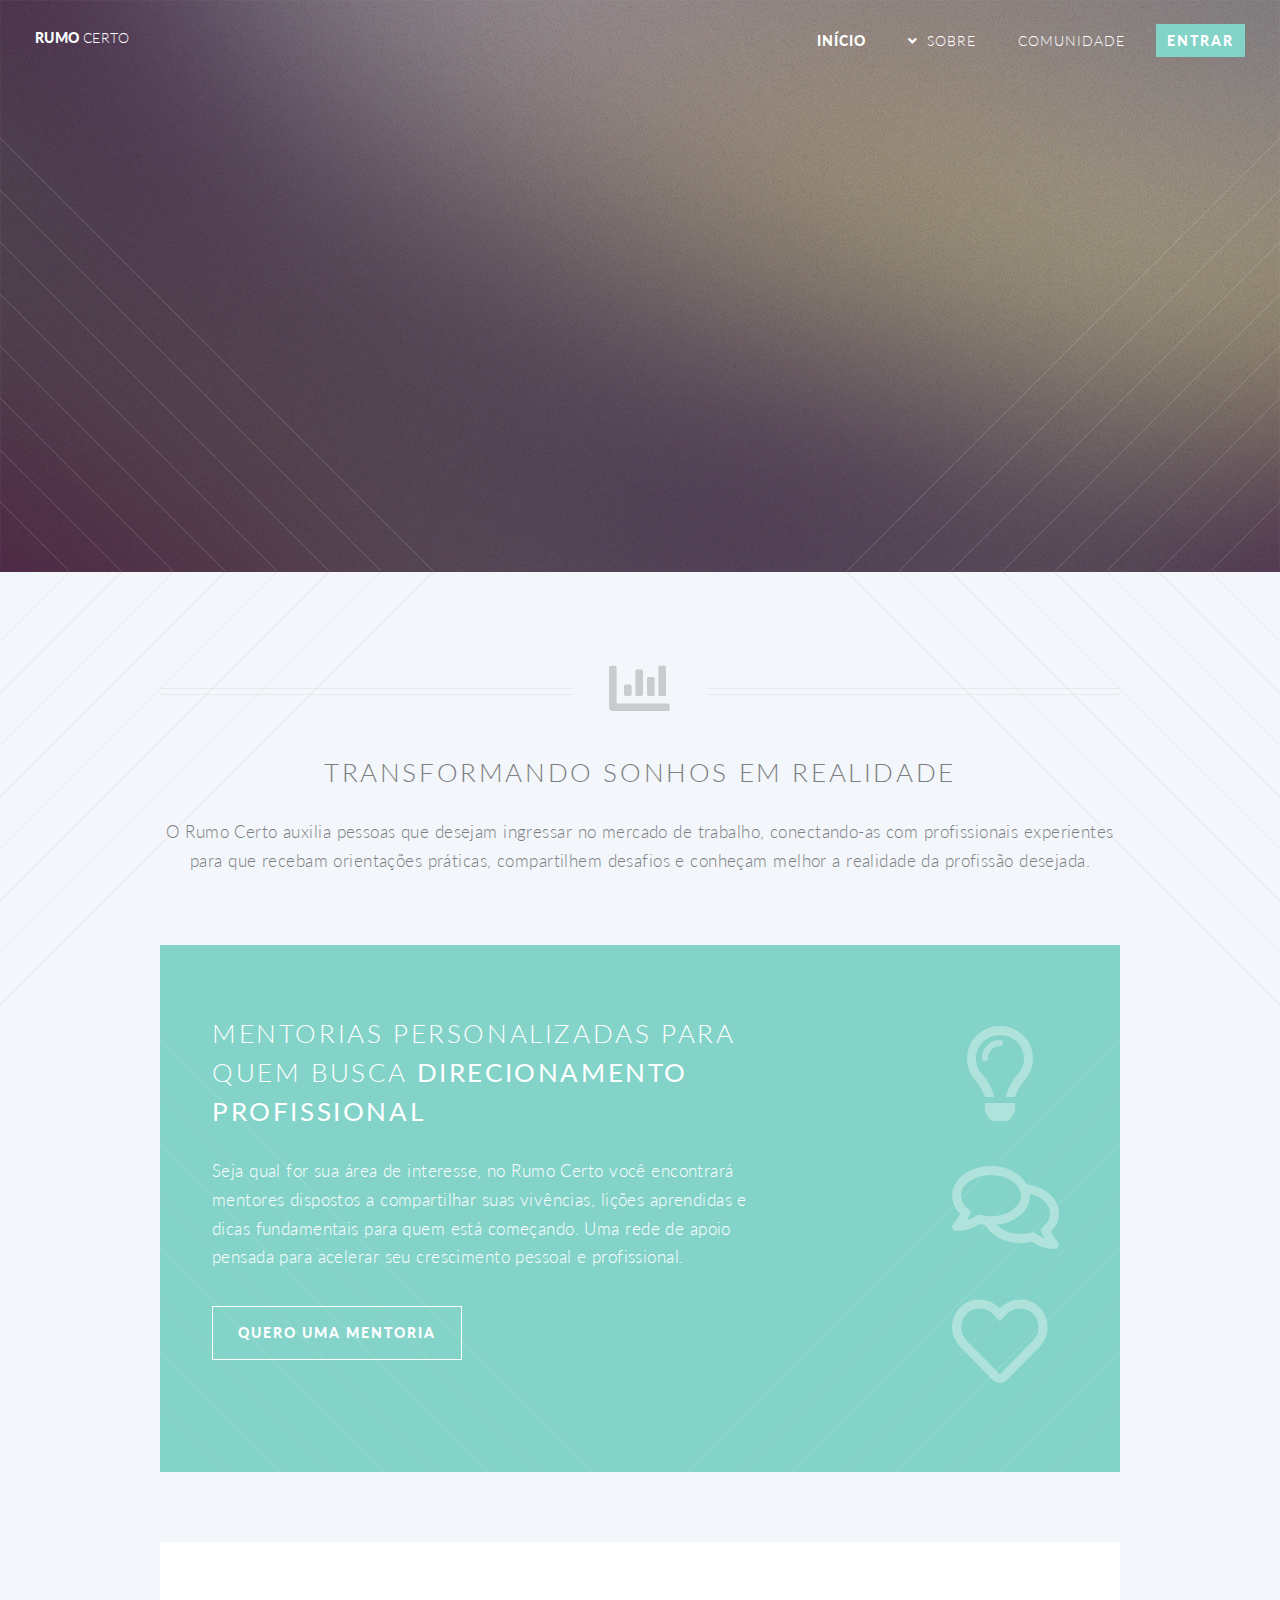
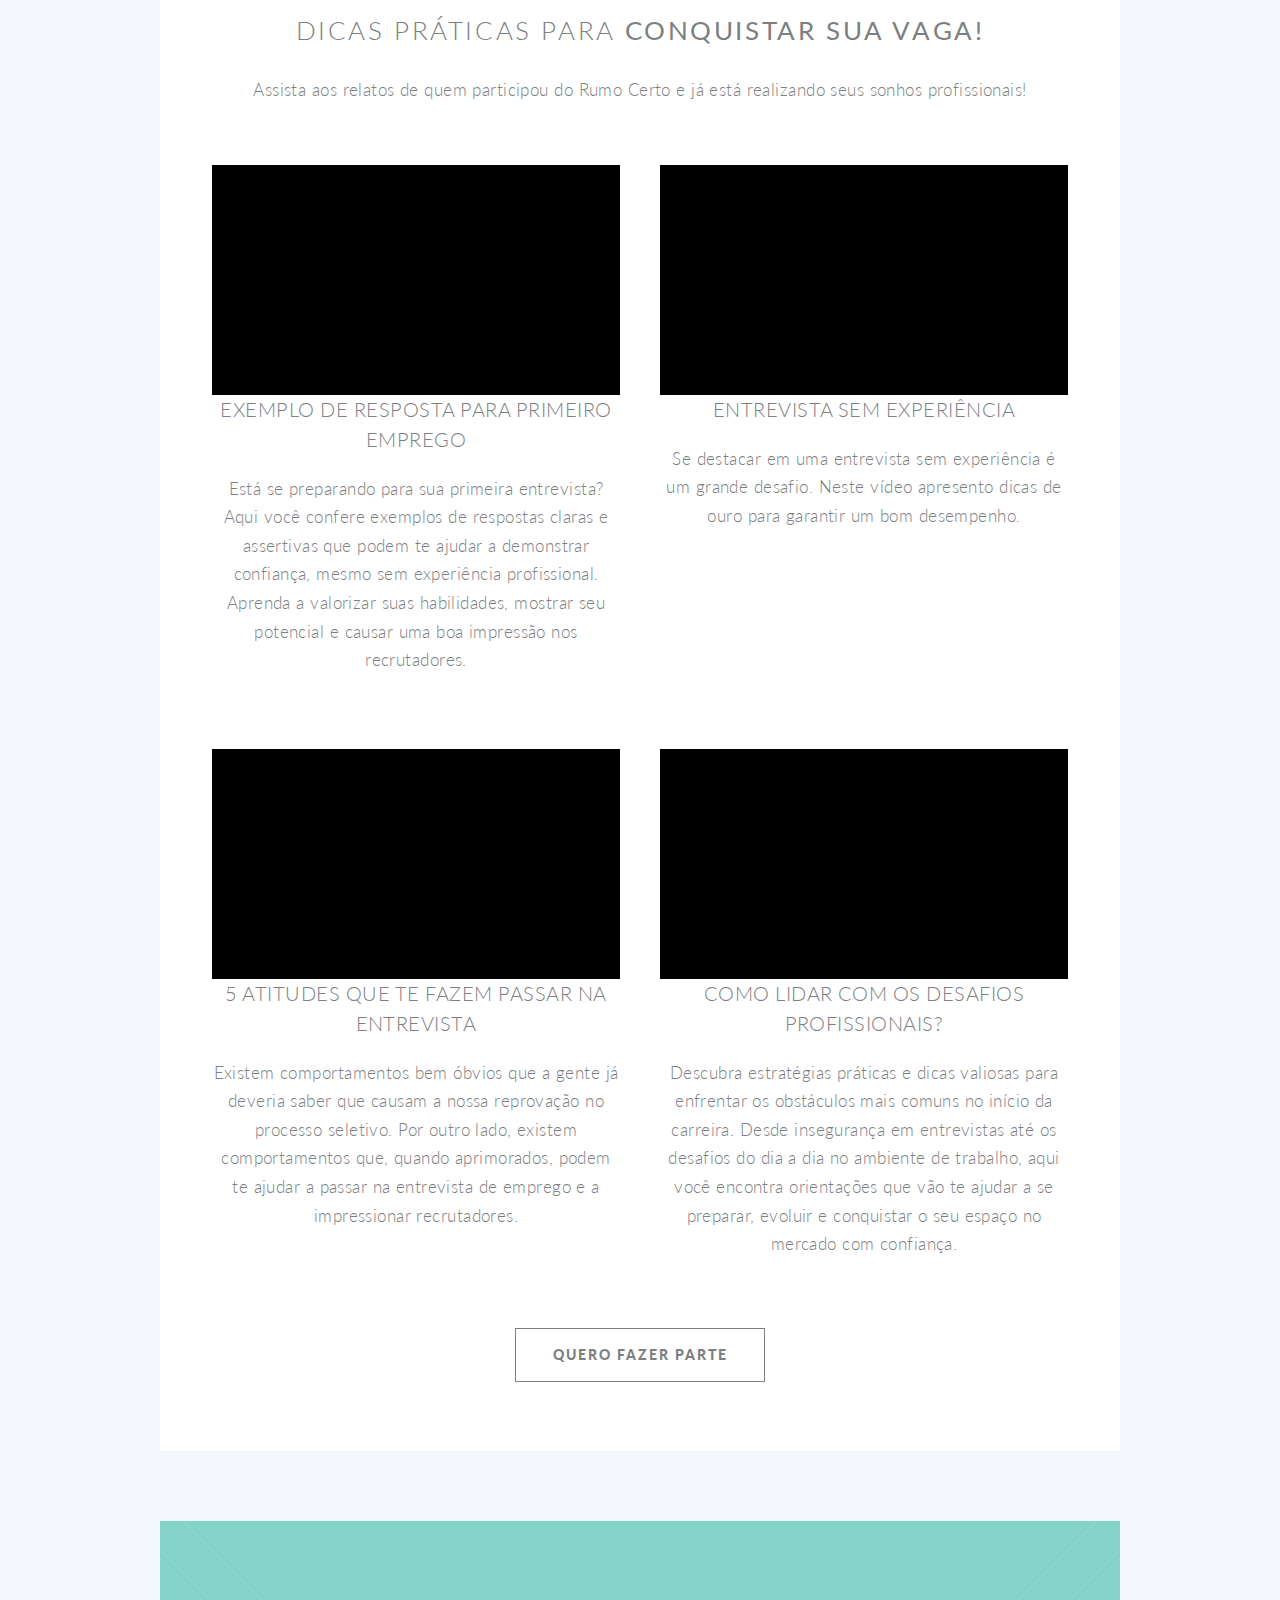
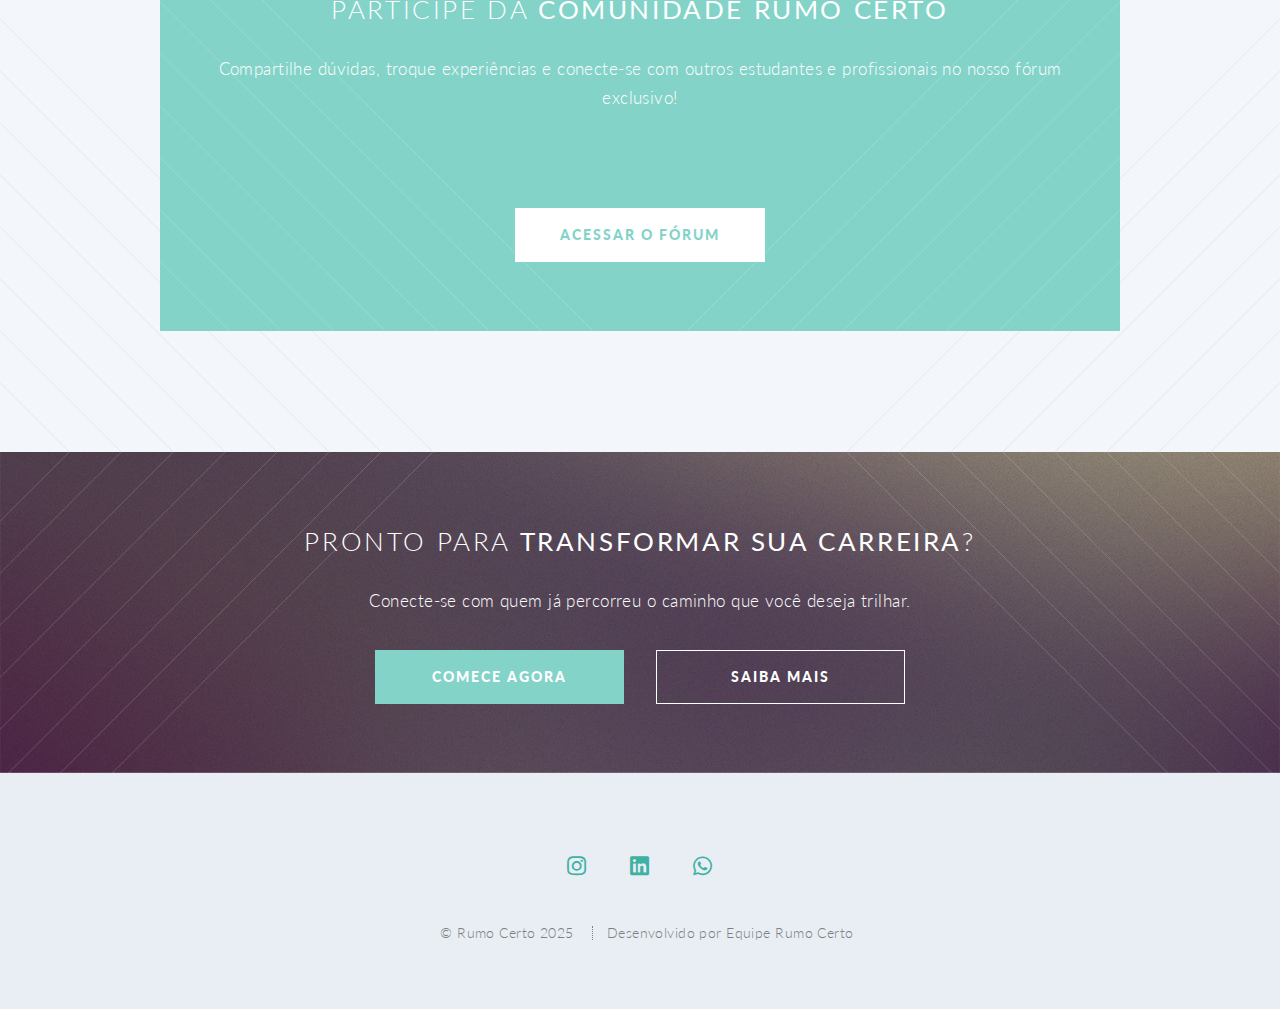
<file: RC/index.html>
<!DOCTYPE HTML>
<html lang="pt-br">
<head>
    <meta charset="utf-8" />
    <meta name="viewport" content="width=device-width, initial-scale=1, user-scalable=no" />
    <title>Rumo Certo</title>
	<link rel="shortcut icon" href="images/zelogo.ico" type="image/x-icon">
    <link rel="stylesheet" href="assets/css/main.css" />
    <noscript><link rel="stylesheet" href="assets/css/noscript.css" /></noscript>
    <style>
        .video-container {
            position: relative;
            padding-bottom: 56.25%;
            height: 0;
            overflow: hidden;
            max-width: 100%;
            background: #000;
        }
        .video-container iframe {
            position: absolute;
            top: 0;
            left: 0;
            width: 100%;
            height: 100%;
        }
    </style>
</head>
<body class="index is-preload">
    <div id="page-wrapper">

        <!-- Header -->
        <header id="header" class="alt">
            <h1 id="logo"><a href="index.html">Rumo <span>Certo</span></a></h1>
            <nav id="nav">
                <ul>
                    <li class="current"><a href="index.html">Início</a></li>
                    <li class="submenu">
                        <a href="#">Sobre</a>
                        <ul>
                            <li><a href="#main">Nosso Propósito</a></li>
                            <li><a href="#mentorias">Mentorias</a></li>
                            <li><a href="#depoimentos">Entrevistas</a></li>
                            <li><a href="#contato">Contato</a></li>
                        </ul>
                    </li>
                    <li><a href="#comunidade">Comunidade</a></li>
                    <li><a href="#" class="button primary">Entrar</a></li>
                </ul>
            </nav>
        </header>

        <!-- Banner -->
        <section id="banner">
            <div class="inner">
                <header>
                    <h2>RUMO CERTO</h2>
                </header>
                <p>Conectando iniciantes a profissionais experientes <br>para uma jornada profissional mais segura e assertiva.</p>
                <footer>
                    <ul class="buttons stacked">
                        <li><a href="#main" class="button fit scrolly">Saiba Mais</a></li>
                    </ul>
                </footer>
            </div>
        </section>

        <!-- Main -->
        <article id="main">

            <header class="special container">
                <span class="icon solid fa-chart-bar"></span>
                <h2>Transformando sonhos em realidade</h2>
                <p>O Rumo Certo auxilia pessoas que desejam ingressar no mercado de trabalho, conectando-as com profissionais experientes para que recebam orientações práticas, compartilhem desafios e conheçam melhor a realidade da profissão desejada.</p>
            </header>

            <!-- Mentorias -->
            <section id="mentorias" class="wrapper style2 container special-alt">
                <div class="row gtr-50">
                    <div class="col-8 col-12-narrower">
                        <header>
                            <h2>Mentorias personalizadas para quem busca <strong>direcionamento profissional</strong></h2>
                        </header>
                        <p>Seja qual for sua área de interesse, no Rumo Certo você encontrará mentores dispostos a compartilhar suas vivências, lições aprendidas e dicas fundamentais para quem está começando. Uma rede de apoio pensada para acelerar seu crescimento pessoal e profissional.</p>
                        <footer>
                            <ul class="buttons">
                                <li><a href="#contato" class="button">Quero uma Mentoria</a></li>
                            </ul>
                        </footer>
                    </div>
                    <div class="col-4 col-12-narrower imp-narrower">
                        <ul class="featured-icons">
                            <li><span class="icon fa-users"><span class="label">Networking</span></span></li>
                            <li><span class="icon fa-lightbulb"><span class="label">Inspiração</span></span></li>
                            <li><span class="icon fa-briefcase"><span class="label">Experiência Real</span></span></li>
                            <li><span class="icon fa-comments"><span class="label">Conexão Direta</span></span></li>
                            <li><span class="icon fa-rocket"><span class="label">Crescimento</span></span></li>
                            <li><span class="icon fa-heart"><span class="label">Propósito</span></span></li>
                        </ul>
                    </div>
                </div>
            </section>

           <!-- Entrevistas -->
            <section id="depoimentos" class="wrapper style3 container special">
                <header class="major">
                    <h2>Dicas Práticas para <strong>Conquistar Sua Vaga!</strong></h2>
                    <p>Assista aos relatos de quem participou do Rumo Certo e já está realizando seus sonhos profissionais!</p>
                </header>
                <div class="row">
                    <div class="col-6 col-12-narrower">
                        <section>
                            <div class="video-container">
                                <iframe width="560" height="315" src="https://www.youtube.com/embed/wi_0_J4Vp04?si=_fG686hloLecULKX" title="YouTube video player" frameborder="0" allow="accelerometer; autoplay; clipboard-write; encrypted-media; gyroscope; picture-in-picture; web-share" referrerpolicy="strict-origin-when-cross-origin" allowfullscreen></iframe>
                            </div>
                            <header>
                                <h3>Exemplo de Resposta Para Primeiro Emprego</h3>
                            </header>
                            <p>Está se preparando para sua primeira entrevista? Aqui você confere exemplos de respostas claras e assertivas que podem te ajudar a demonstrar confiança, mesmo sem experiência profissional. Aprenda a valorizar suas habilidades, mostrar seu potencial e causar uma boa impressão nos recrutadores.</p>
                        </section>
                    </div>
                    
                    <div class="col-6 col-12-narrower">
                        <section>
                            <div class="video-container">
                                <iframe width="560" height="315" src="https://www.youtube.com/embed/N2XApHQHOyM?si=5Iz9W372HgxAEU5Y" title="YouTube video player" frameborder="0" allow="accelerometer; autoplay; clipboard-write; encrypted-media; gyroscope; picture-in-picture; web-share" referrerpolicy="strict-origin-when-cross-origin" allowfullscreen></iframe>
                            </div>
                            <header>
                                <h3>Entrevista Sem Experiência</h3>
                            </header>
                            <p>Se destacar em uma entrevista sem experiência é  um grande desafio. Neste vídeo apresento dicas de ouro para garantir um bom desempenho.</p>
                        </section>
                    </div>
                    <div class="col-6 col-12-narrower">
                        <section>
                            <div class="video-container">
                                <iframe width="560" height="315" src="https://www.youtube.com/embed/1gQMXwBwC44?si=MnAMvgtijPfboDf_" title="YouTube video player" frameborder="0" allow="accelerometer; autoplay; clipboard-write; encrypted-media; gyroscope; picture-in-picture; web-share" referrerpolicy="strict-origin-when-cross-origin" allowfullscreen></iframe>
                            </div>
                            <header>
                                <h3> 5 Atitudes que te Fazem Passar na Entrevista</h3>
                            </header>
                            <p>Existem comportamentos bem óbvios que a gente já deveria saber que causam a nossa reprovação no processo seletivo. Por outro lado, existem comportamentos que, quando aprimorados, podem te ajudar a passar na entrevista de emprego e a impressionar recrutadores.</p>
                        </section>
                    </div>

                    <div class="col-6 col-12-narrower">
                        <section>
                            <div class="video-container">
                                <iframe width="560" height="315" src="https://www.youtube.com/embed/sFP6kOoOxko?si=zM_VVU88-dCazMLh" title="YouTube video player" frameborder="0" allow="accelerometer; autoplay; clipboard-write; encrypted-media; gyroscope; picture-in-picture; web-share" referrerpolicy="strict-origin-when-cross-origin" allowfullscreen></iframe>
                            </div>
                            <header>
                                <h3> Como Lidar com os Desafios Profissionais?</h3>
                            </header>
                            <p>Descubra estratégias práticas e dicas valiosas para enfrentar os obstáculos mais comuns no início da carreira. Desde insegurança em entrevistas até os desafios do dia a dia no ambiente de trabalho, aqui você encontra orientações que vão te ajudar a se preparar, evoluir e conquistar o seu espaço no mercado com confiança.</p>
                        </section>
                    </div>
                </div>
                <footer class="major">
                    <ul class="buttons">
                        <li><a href="#contato" class="button">Quero fazer parte</a></li>
                    </ul>
                </footer>
            </section>

            <!-- Comunidade / Fórum -->
            <section id="comunidade" class="wrapper style2 container special">
                <header class="major">
                    <h2>Participe da <strong>Comunidade Rumo Certo</strong></h2>
                    <p>Compartilhe dúvidas, troque experiências e conecte-se com outros estudantes e profissionais no nosso fórum exclusivo!</p>
                </header>
                <footer class="major">
                    <ul class="buttons">
                        <li><a href="#" class="button primary">Acessar o Fórum</a></li>
                    </ul>
                </footer>
            </section>

        </article>

        <!-- Call To Action -->
        <section id="cta">
            <header>
                <h2>Pronto para <strong>transformar sua carreira</strong>?</h2>
                <p>Conecte-se com quem já percorreu o caminho que você deseja trilhar.</p>
            </header>
            <footer>
                <ul class="buttons">
                    <li><a href="#contato" class="button primary">Comece agora</a></li>
                    <li><a href="#mentorias" class="button">Saiba mais</a></li>
                </ul>
            </footer>
        </section>

        <!-- Footer -->
        <footer id="footer">
            <ul class="icons">
                <li><a href="#" class="icon brands circle fa-instagram"><span class="label">Instagram</span></a></li>
                <li><a href="#" class="icon brands circle fa-linkedin"><span class="label">LinkedIn</span></a></li>
                <li><a href="#" class="icon brands circle fa-whatsapp"><span class="label">WhatsApp</span></a></li>
            </ul>
            <ul class="copyright">
                <li>&copy; Rumo Certo 2025</li>
                <li>Desenvolvido por Equipe Rumo Certo</li>
            </ul>
        </footer>

    </div>

    <!-- Scripts -->
    <script src="assets/js/jquery.min.js"></script>
    <script src="assets/js/jquery.dropotron.min.js"></script>
    <script src="assets/js/jquery.scrolly.min.js"></script>
    <script src="assets/js/jquery.scrollex.min.js"></script>
    <script src="assets/js/browser.min.js"></script>
    <script src="assets/js/breakpoints.min.js"></script>
    <script src="assets/js/util.js"></script>
    <script src="assets/js/main.js"></script>
</body>
</html>
</file>
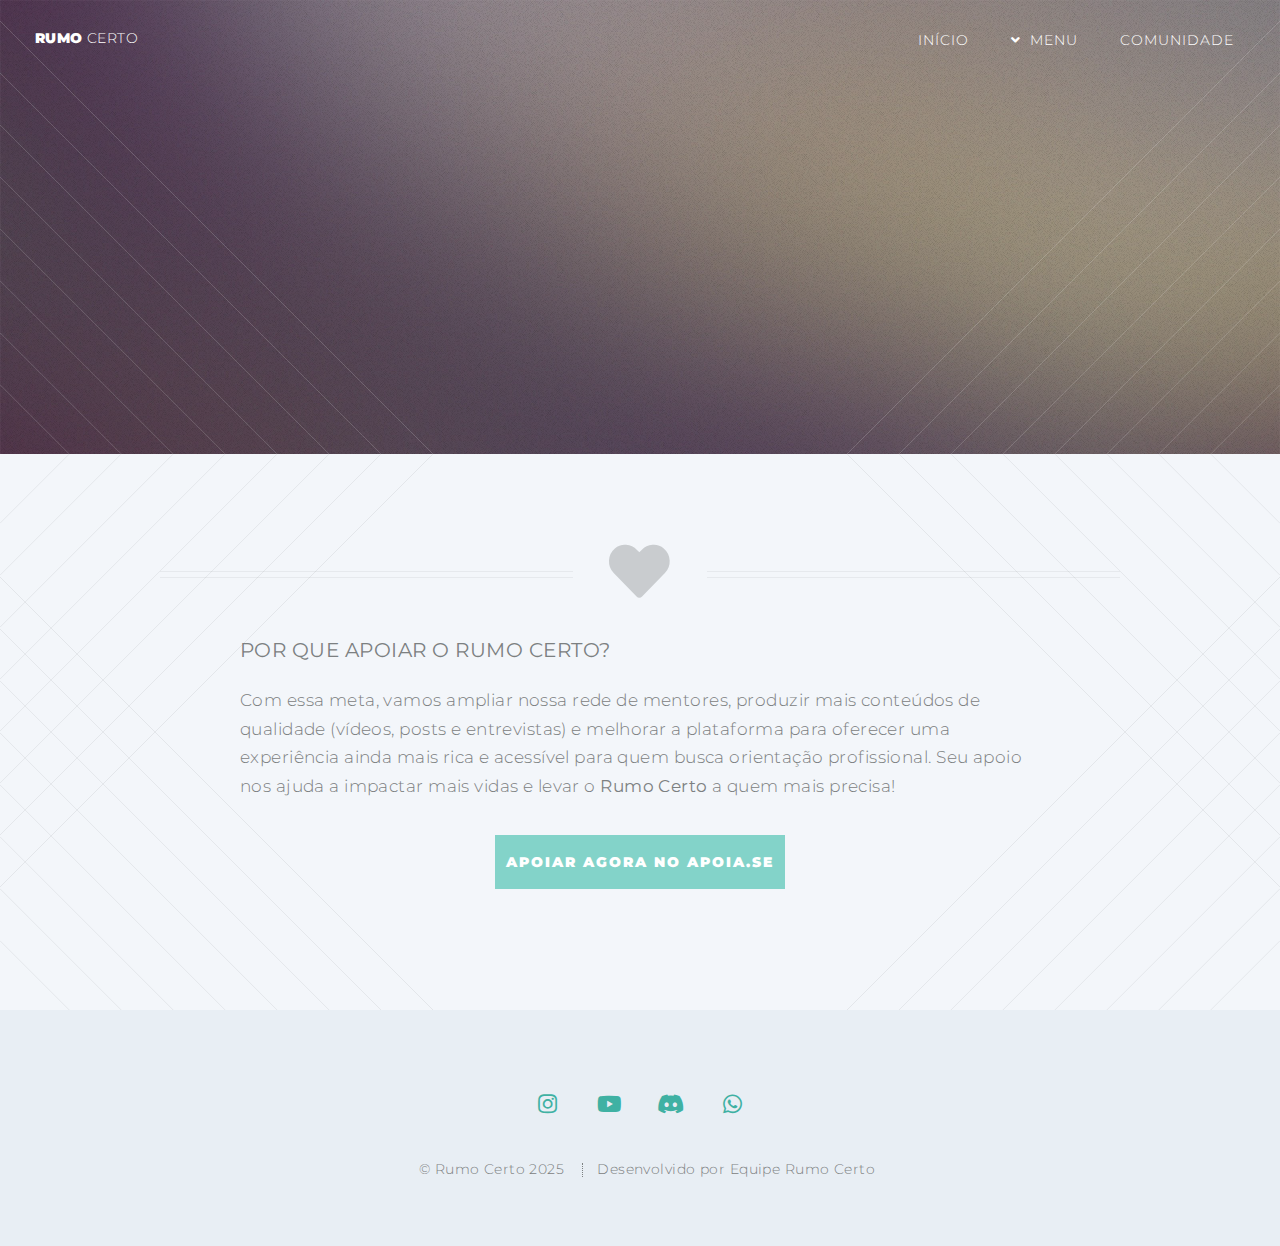
<file: RC/apoiase.html>
<!DOCTYPE HTML>
<html lang="pt-br">
<head>
    <meta charset="utf-8" />
    <meta name="viewport" content="width=device-width, initial-scale=1, user-scalable=no" />
    <title>Apoie o Rumo Certo</title>
    <link rel="shortcut icon" href="images/logo.png" type="image/x-icon">
    <link rel="stylesheet" href="assets/css/main.css" />
    <noscript><link rel="stylesheet" href="assets/css/noscript.css" /></noscript>
    <style>
        @import url('https://fonts.googleapis.com/css2?family=Montserrat:ital,wght@0,100..900;1,100..900&display=swap');
        body {
            font-family: 'Montserrat', sans-serif;
        }
    </style>
</head>
<body class="index is-preload">
    <div id="page-wrapper">

        <!-- Header -->
        <header id="header" class="alt">
            <h1 id="logo"><a href="index.html">Rumo <span>Certo</span></a></h1>
            <nav id="nav">
                <ul>
                    <li><a href="index.html">Início</a></li>
                    <li class="submenu">
                        <a href="#">Menu</a>
                        <ul>
                            <li><a rel="external" target="_blank" href="quemsomos.html">Quem Somos</a></li>
                            <li><a rel="external" target="_blank" href="https://www.instagram.com/rumo.certo2025?utm_source=ig_web_button_share_sheet&igsh=ZDNlZDc0MzIxNw==">Instagram</a></li>

                            <li><a rel="external" target="_blank" href="curriculo.html">Monte seu Currículo</a></li>

                            <li><a rel="external" target="_blank" href="https://youtube.com/@rumocerto-p5b?si=nUHThJziGwMiD1v9">Entrevistas</a></li>

                            <li><a rel="external" target="_blank" href="https://wa.me/5513991225846">Contato</a></li>
                        </ul>
                    </li>
                    <li><a rel="external" target="_blank" href="https://discord.com/invite/ktAsPkDmb2">Comunidade</a></li>
                </ul>
            </nav>
        </header>

        <!-- Banner -->
        <section id="banner">
            <div class="inner">
                <header>
                    <h2>Apoie o Projeto</h2>
                </header>
                <p>Junte-se a nós para transformar mais vidas!</p>
            </div>
        </section>

        <!-- Main -->
        <article id="main">
            <header class="special container">
                <span class="icon solid fa-heart"></span>
                <div style="max-width: 800px; margin: 0 auto; text-align: left;">
                    <h3><b>Por que apoiar o Rumo Certo?</b></h3>
                    <p>
                        Com essa meta, vamos ampliar nossa rede de mentores, produzir mais conteúdos de qualidade (vídeos, posts e entrevistas)
                        e melhorar a plataforma para oferecer uma experiência ainda mais rica e acessível para quem busca orientação profissional.
                        Seu apoio nos ajuda a impactar mais vidas e levar o <strong>Rumo Certo</strong> a quem mais precisa!
                    </p>

                    <div style="margin-top: 30px; text-align: center;">
                        <a href="https://apoia.se/rumocerto" target="_blank" class="button primary large">
                            Apoiar Agora no Apoia.se
                        </a>
                    </div>
                </div>
            </header>
        </article>

        <!-- Footer -->
        <footer id="footer">
            <ul class="icons">
                <li><a rel="external" target="_blank" href="https://www.instagram.com/rumo.certo2025?utm_source=ig_web_button_share_sheet&igsh=ZDNlZDc0MzIxNw==" class="icon brands circle fa-instagram"><span class="label">Instagram</span></a></li>
                <li><a rel="external" target="_blank" href="https://youtube.com/@rumocerto-p5b?si=nUHThJziGwMiD1v9" class="icon brands circle fa-youtube"><span class="label">Youtube</span></a></li>
                <li><a rel="external" target="_blank" href="https://discord.com/invite/ktAsPkDmb2" class="icon brands circle fa-discord"><span class="label">Discord</span></a></li>
                <li><a rel="external" target="_blank" href="https://wa.me/5513991225846" class="icon brands circle fa-whatsapp"><span class="label">WhatsApp</span></a></li>
            </ul>
            <ul class="copyright">
                <li>&copy; Rumo Certo 2025</li>
                <li>Desenvolvido por Equipe Rumo Certo</li>
            </ul>
        </footer>
    </div>

    <!-- Scripts -->
    <script src="assets/js/jquery.min.js"></script>
    <script src="assets/js/jquery.dropotron.min.js"></script>
    <script src="assets/js/jquery.scrolly.min.js"></script>
    <script src="assets/js/jquery.scrollex.min.js"></script>
    <script src="assets/js/browser.min.js"></script>
    <script src="assets/js/breakpoints.min.js"></script>
    <script src="assets/js/util.js"></script>
    <script src="assets/js/main.js"></script>
</body>
</html>
</file>
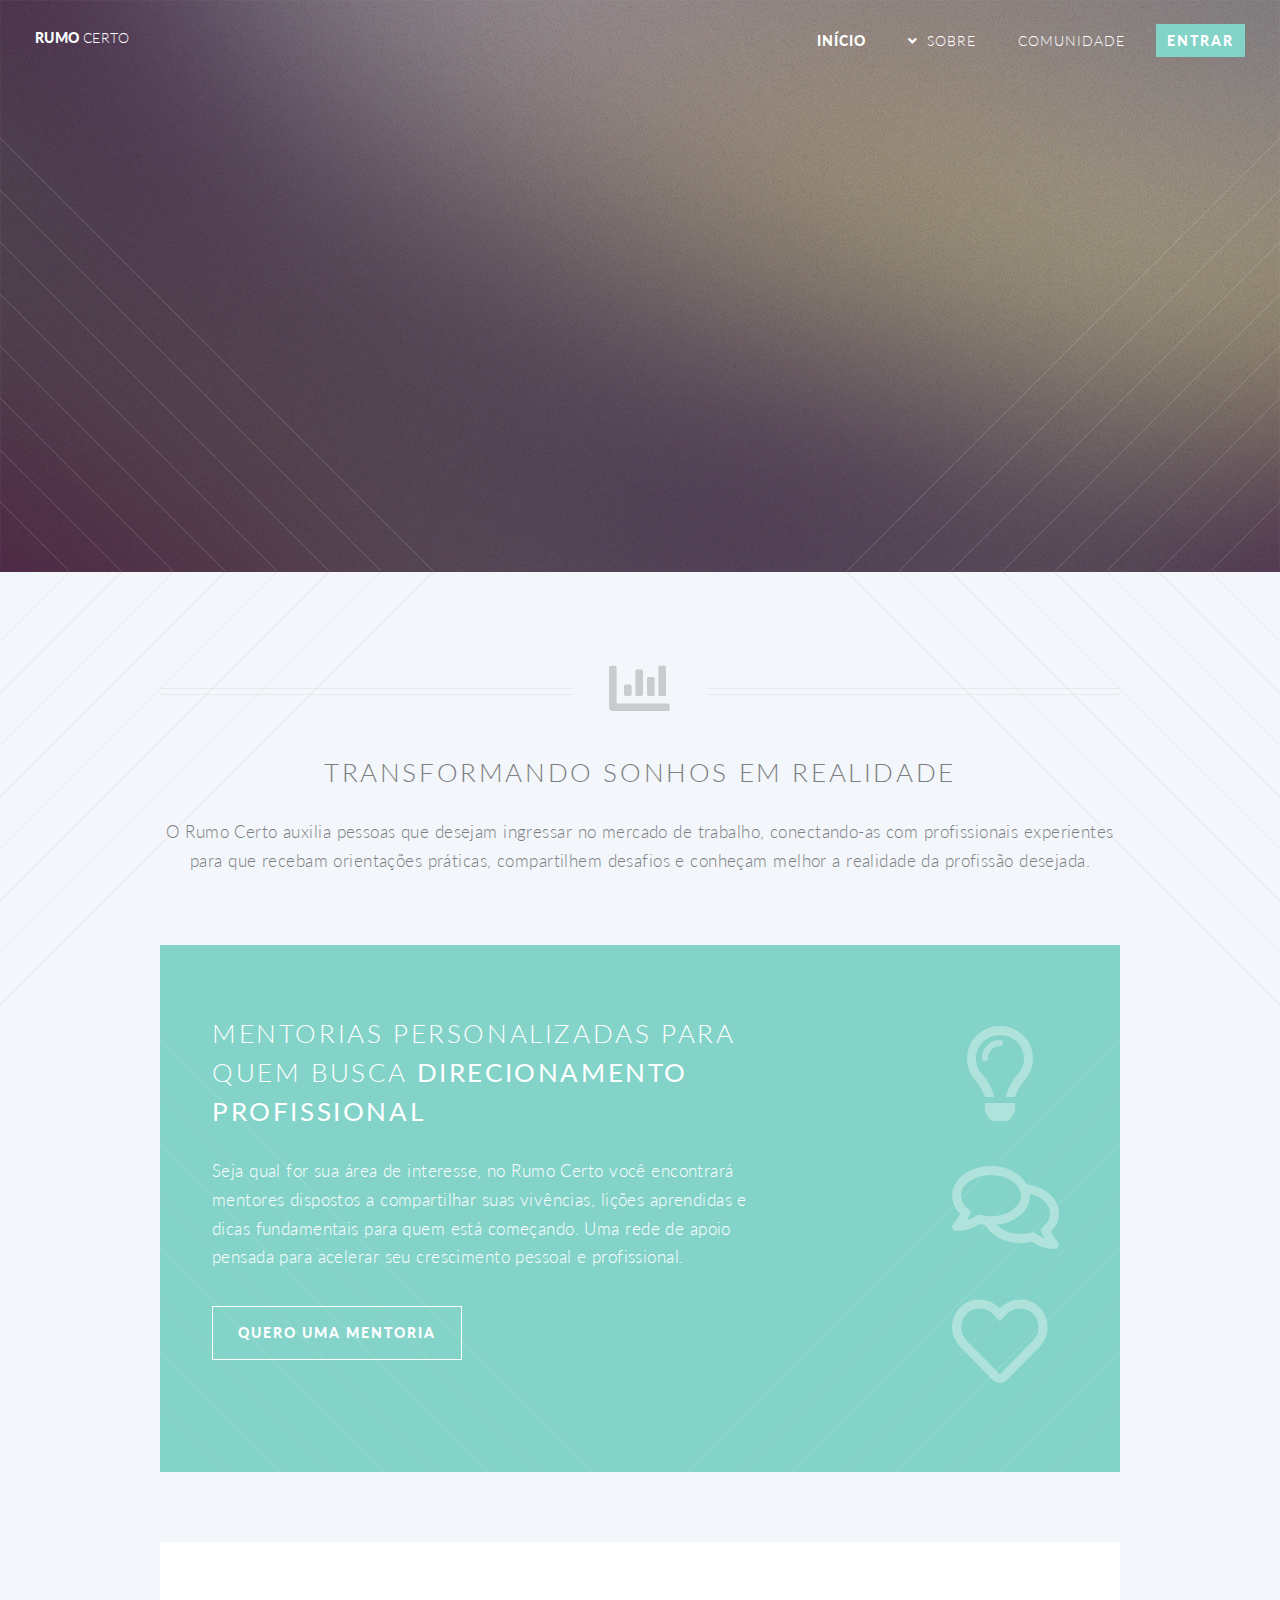
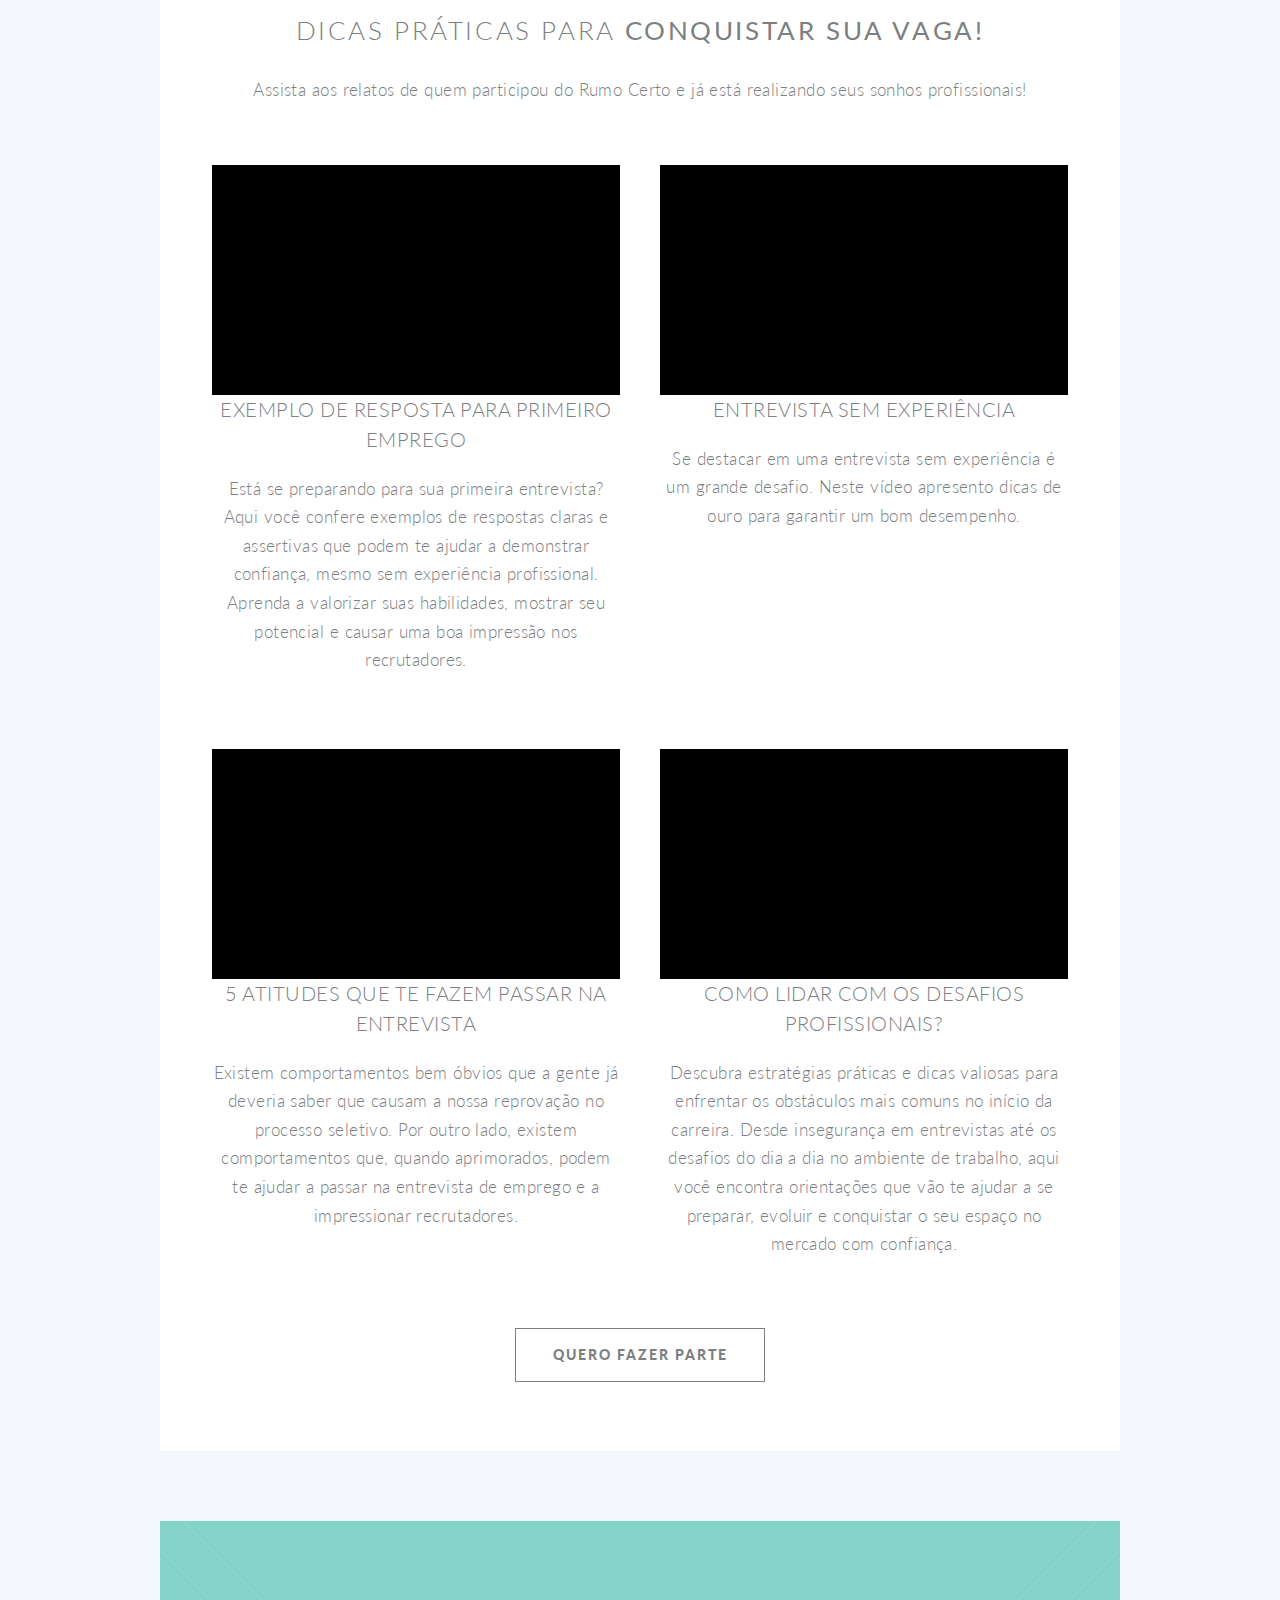
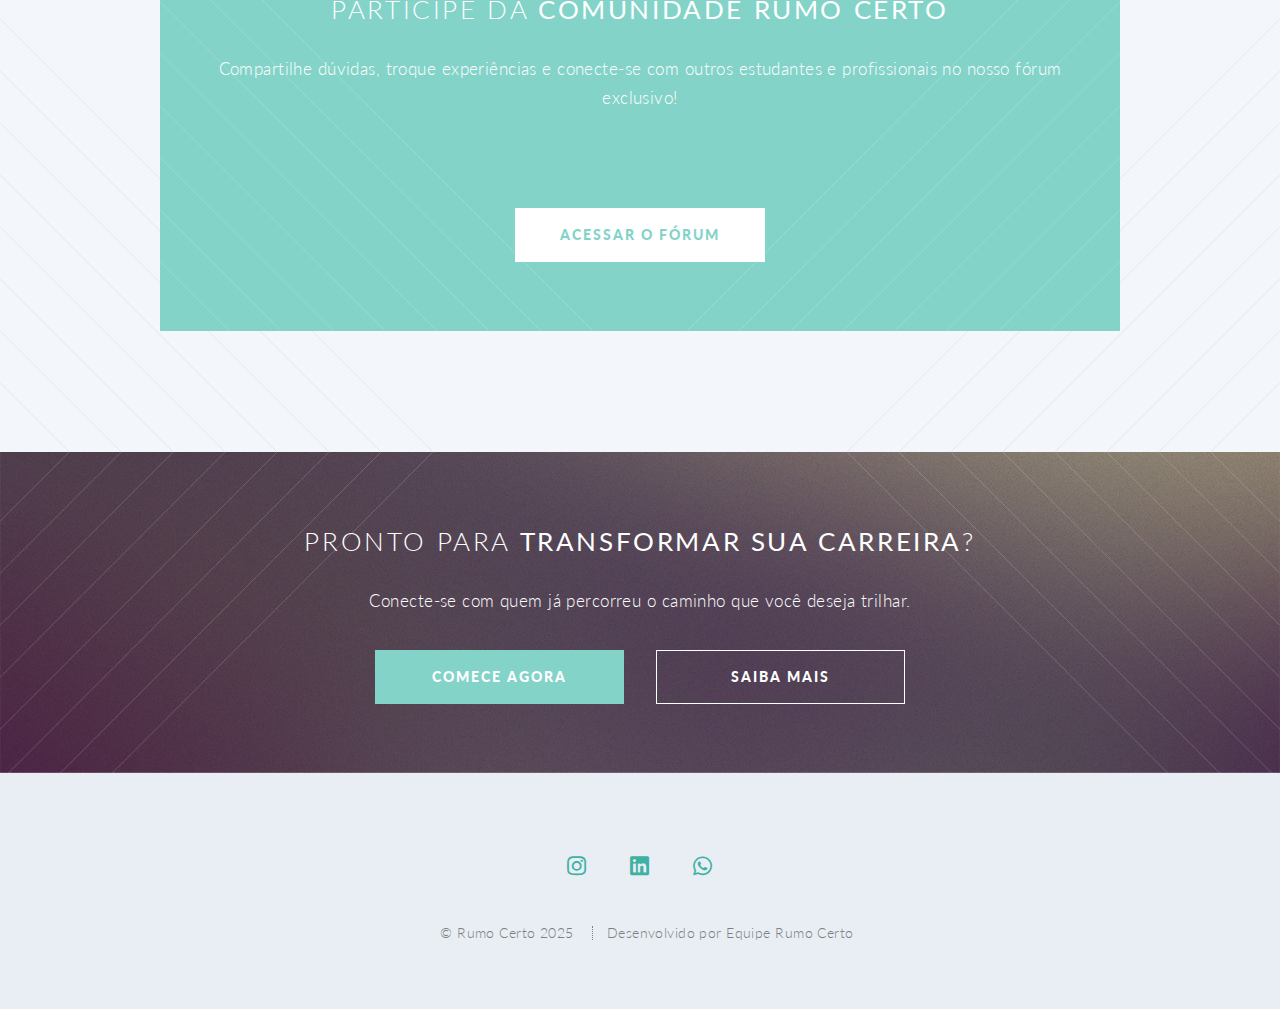
<file: RC/indexteste.html>
<!DOCTYPE HTML>
<html lang="pt-br">
<head>
    <meta charset="utf-8" />
    <meta name="viewport" content="width=device-width, initial-scale=1, user-scalable=no" />
    <title>Rumo Certo</title>
    <link rel="stylesheet" href="assets/css/main.css" />
    <noscript><link rel="stylesheet" href="assets/css/noscript.css" /></noscript>
    <style>
        .video-container {
            position: relative;
            padding-bottom: 56.25%;
            height: 0;
            overflow: hidden;
            max-width: 100%;
            background: #000;
        }
        .video-container iframe {
            position: absolute;
            top: 0;
            left: 0;
            width: 100%;
            height: 100%;
        }
    </style>
</head>
<body class="index is-preload">
    <div id="page-wrapper">

        <!-- Header -->
        <header id="header" class="alt">
            <h1 id="logo"><a href="index.html">Rumo <span>Certo</span></a></h1>
            <nav id="nav">
                <ul>
                    <li class="current"><a href="index.html">Início</a></li>
                    <li class="submenu">
                        <a href="#">Sobre</a>
                        <ul>
                            <li><a href="#main">Nosso Propósito</a></li>
                            <li><a href="#mentorias">Mentorias</a></li>
                            <li><a href="#depoimentos">Entrevistas</a></li>
                            <li><a href="#contato">Contato</a></li>
                        </ul>
                    </li>
                    <li><a href="#comunidade">Comunidade</a></li>
                    <li><a href="#" class="button primary">Entrar</a></li>
                </ul>
            </nav>
        </header>

        <!-- Banner -->
        <section id="banner">
            <div class="inner">
                <header>
                    <h2>RUMO CERTO</h2>
                </header>
                <p>Conectando iniciantes a profissionais experientes <br>para uma jornada profissional mais segura e assertiva.</p>
                <footer>
                    <ul class="buttons stacked">
                        <li><a href="#main" class="button fit scrolly">Saiba Mais</a></li>
                    </ul>
                </footer>
            </div>
        </section>

        <!-- Main -->
        <article id="main">

            <header class="special container">
                <span class="icon solid fa-chart-bar"></span>
                <h2>Transformando sonhos em realidade</h2>
                <p>O Rumo Certo auxilia pessoas que desejam ingressar no mercado de trabalho, conectando-as com profissionais experientes para que recebam orientações práticas, compartilhem desafios e conheçam melhor a realidade da profissão desejada.</p>
            </header>

            <!-- Mentorias -->
            <section id="mentorias" class="wrapper style2 container special-alt">
                <div class="row gtr-50">
                    <div class="col-8 col-12-narrower">
                        <header>
                            <h2>Mentorias personalizadas para quem busca <strong>direcionamento profissional</strong></h2>
                        </header>
                        <p>Seja qual for sua área de interesse, no Rumo Certo você encontrará mentores dispostos a compartilhar suas vivências, lições aprendidas e dicas fundamentais para quem está começando. Uma rede de apoio pensada para acelerar seu crescimento pessoal e profissional.</p>
                        <footer>
                            <ul class="buttons">
                                <li><a href="#contato" class="button">Quero uma Mentoria</a></li>
                            </ul>
                        </footer>
                    </div>
                    <div class="col-4 col-12-narrower imp-narrower">
                        <ul class="featured-icons">
                            <li><span class="icon fa-users"><span class="label">Networking</span></span></li>
                            <li><span class="icon fa-lightbulb"><span class="label">Inspiração</span></span></li>
                            <li><span class="icon fa-briefcase"><span class="label">Experiência Real</span></span></li>
                            <li><span class="icon fa-comments"><span class="label">Conexão Direta</span></span></li>
                            <li><span class="icon fa-rocket"><span class="label">Crescimento</span></span></li>
                            <li><span class="icon fa-heart"><span class="label">Propósito</span></span></li>
                        </ul>
                    </div>
                </div>
            </section>

           <!-- Entrevistas -->
            <section id="depoimentos" class="wrapper style3 container special">
                <header class="major">
                    <h2>Dicas Práticas para <strong>Conquistar Sua Vaga!</strong></h2>
                    <p>Assista aos relatos de quem participou do Rumo Certo e já está realizando seus sonhos profissionais!</p>
                </header>
                <div class="row">
                    <div class="col-6 col-12-narrower">
                        <section>
                            <div class="video-container">
                                <iframe width="560" height="315" src="https://www.youtube.com/embed/wi_0_J4Vp04?si=_fG686hloLecULKX" title="YouTube video player" frameborder="0" allow="accelerometer; autoplay; clipboard-write; encrypted-media; gyroscope; picture-in-picture; web-share" referrerpolicy="strict-origin-when-cross-origin" allowfullscreen></iframe>
                            </div>
                            <header>
                                <h3>Exemplo de Resposta Para Primeiro Emprego</h3>
                            </header>
                            <p>Está se preparando para sua primeira entrevista? Aqui você confere exemplos de respostas claras e assertivas que podem te ajudar a demonstrar confiança, mesmo sem experiência profissional. Aprenda a valorizar suas habilidades, mostrar seu potencial e causar uma boa impressão nos recrutadores.</p>
                        </section>
                    </div>
                    
                    <div class="col-6 col-12-narrower">
                        <section>
                            <div class="video-container">
                                <iframe width="560" height="315" src="https://www.youtube.com/embed/N2XApHQHOyM?si=5Iz9W372HgxAEU5Y" title="YouTube video player" frameborder="0" allow="accelerometer; autoplay; clipboard-write; encrypted-media; gyroscope; picture-in-picture; web-share" referrerpolicy="strict-origin-when-cross-origin" allowfullscreen></iframe>
                            </div>
                            <header>
                                <h3>Entrevista Sem Experiência</h3>
                            </header>
                            <p>Se destacar em uma entrevista sem experiência é  um grande desafio. Neste vídeo apresento dicas de ouro para garantir um bom desempenho.</p>
                        </section>
                    </div>
                    <div class="col-6 col-12-narrower">
                        <section>
                            <div class="video-container">
                                <iframe width="560" height="315" src="https://www.youtube.com/embed/1gQMXwBwC44?si=MnAMvgtijPfboDf_" title="YouTube video player" frameborder="0" allow="accelerometer; autoplay; clipboard-write; encrypted-media; gyroscope; picture-in-picture; web-share" referrerpolicy="strict-origin-when-cross-origin" allowfullscreen></iframe>
                            </div>
                            <header>
                                <h3> 5 Atitudes que te Fazem Passar na Entrevista</h3>
                            </header>
                            <p>Existem comportamentos bem óbvios que a gente já deveria saber que causam a nossa reprovação no processo seletivo. Por outro lado, existem comportamentos que, quando aprimorados, podem te ajudar a passar na entrevista de emprego e a impressionar recrutadores.</p>
                        </section>
                    </div>

                    <div class="col-6 col-12-narrower">
                        <section>
                            <div class="video-container">
                                <iframe width="560" height="315" src="https://www.youtube.com/embed/sFP6kOoOxko?si=zM_VVU88-dCazMLh" title="YouTube video player" frameborder="0" allow="accelerometer; autoplay; clipboard-write; encrypted-media; gyroscope; picture-in-picture; web-share" referrerpolicy="strict-origin-when-cross-origin" allowfullscreen></iframe>
                            </div>
                            <header>
                                <h3> Como Lidar com os Desafios Profissionais?</h3>
                            </header>
                            <p>Descubra estratégias práticas e dicas valiosas para enfrentar os obstáculos mais comuns no início da carreira. Desde insegurança em entrevistas até os desafios do dia a dia no ambiente de trabalho, aqui você encontra orientações que vão te ajudar a se preparar, evoluir e conquistar o seu espaço no mercado com confiança.</p>
                        </section>
                    </div>
                </div>
                <footer class="major">
                    <ul class="buttons">
                        <li><a href="#contato" class="button">Quero fazer parte</a></li>
                    </ul>
                </footer>
            </section>

            <!-- Comunidade / Fórum -->
            <section id="comunidade" class="wrapper style2 container special">
                <header class="major">
                    <h2>Participe da <strong>Comunidade Rumo Certo</strong></h2>
                    <p>Compartilhe dúvidas, troque experiências e conecte-se com outros estudantes e profissionais no nosso fórum exclusivo!</p>
                </header>
                <footer class="major">
                    <ul class="buttons">
                        <li><a href="#" class="button primary">Acessar o Fórum</a></li>
                    </ul>
                </footer>
            </section>

        </article>

        <!-- Call To Action -->
        <section id="cta">
            <header>
                <h2>Pronto para <strong>transformar sua carreira</strong>?</h2>
                <p>Conecte-se com quem já percorreu o caminho que você deseja trilhar.</p>
            </header>
            <footer>
                <ul class="buttons">
                    <li><a href="#contato" class="button primary">Comece agora</a></li>
                    <li><a href="#mentorias" class="button">Saiba mais</a></li>
                </ul>
            </footer>
        </section>

        <!-- Footer -->
        <footer id="footer">
            <ul class="icons">
                <li><a href="#" class="icon brands circle fa-instagram"><span class="label">Instagram</span></a></li>
                <li><a href="#" class="icon brands circle fa-linkedin"><span class="label">LinkedIn</span></a></li>
                <li><a href="#" class="icon brands circle fa-whatsapp"><span class="label">WhatsApp</span></a></li>
            </ul>
            <ul class="copyright">
                <li>&copy; Rumo Certo 2025</li>
                <li>Desenvolvido por Equipe Rumo Certo</li>
            </ul>
        </footer>

    </div>

    <!-- Scripts -->
    <script src="assets/js/jquery.min.js"></script>
    <script src="assets/js/jquery.dropotron.min.js"></script>
    <script src="assets/js/jquery.scrolly.min.js"></script>
    <script src="assets/js/jquery.scrollex.min.js"></script>
    <script src="assets/js/browser.min.js"></script>
    <script src="assets/js/breakpoints.min.js"></script>
    <script src="assets/js/util.js"></script>
    <script src="assets/js/main.js"></script>
</body>
</html>
</file>
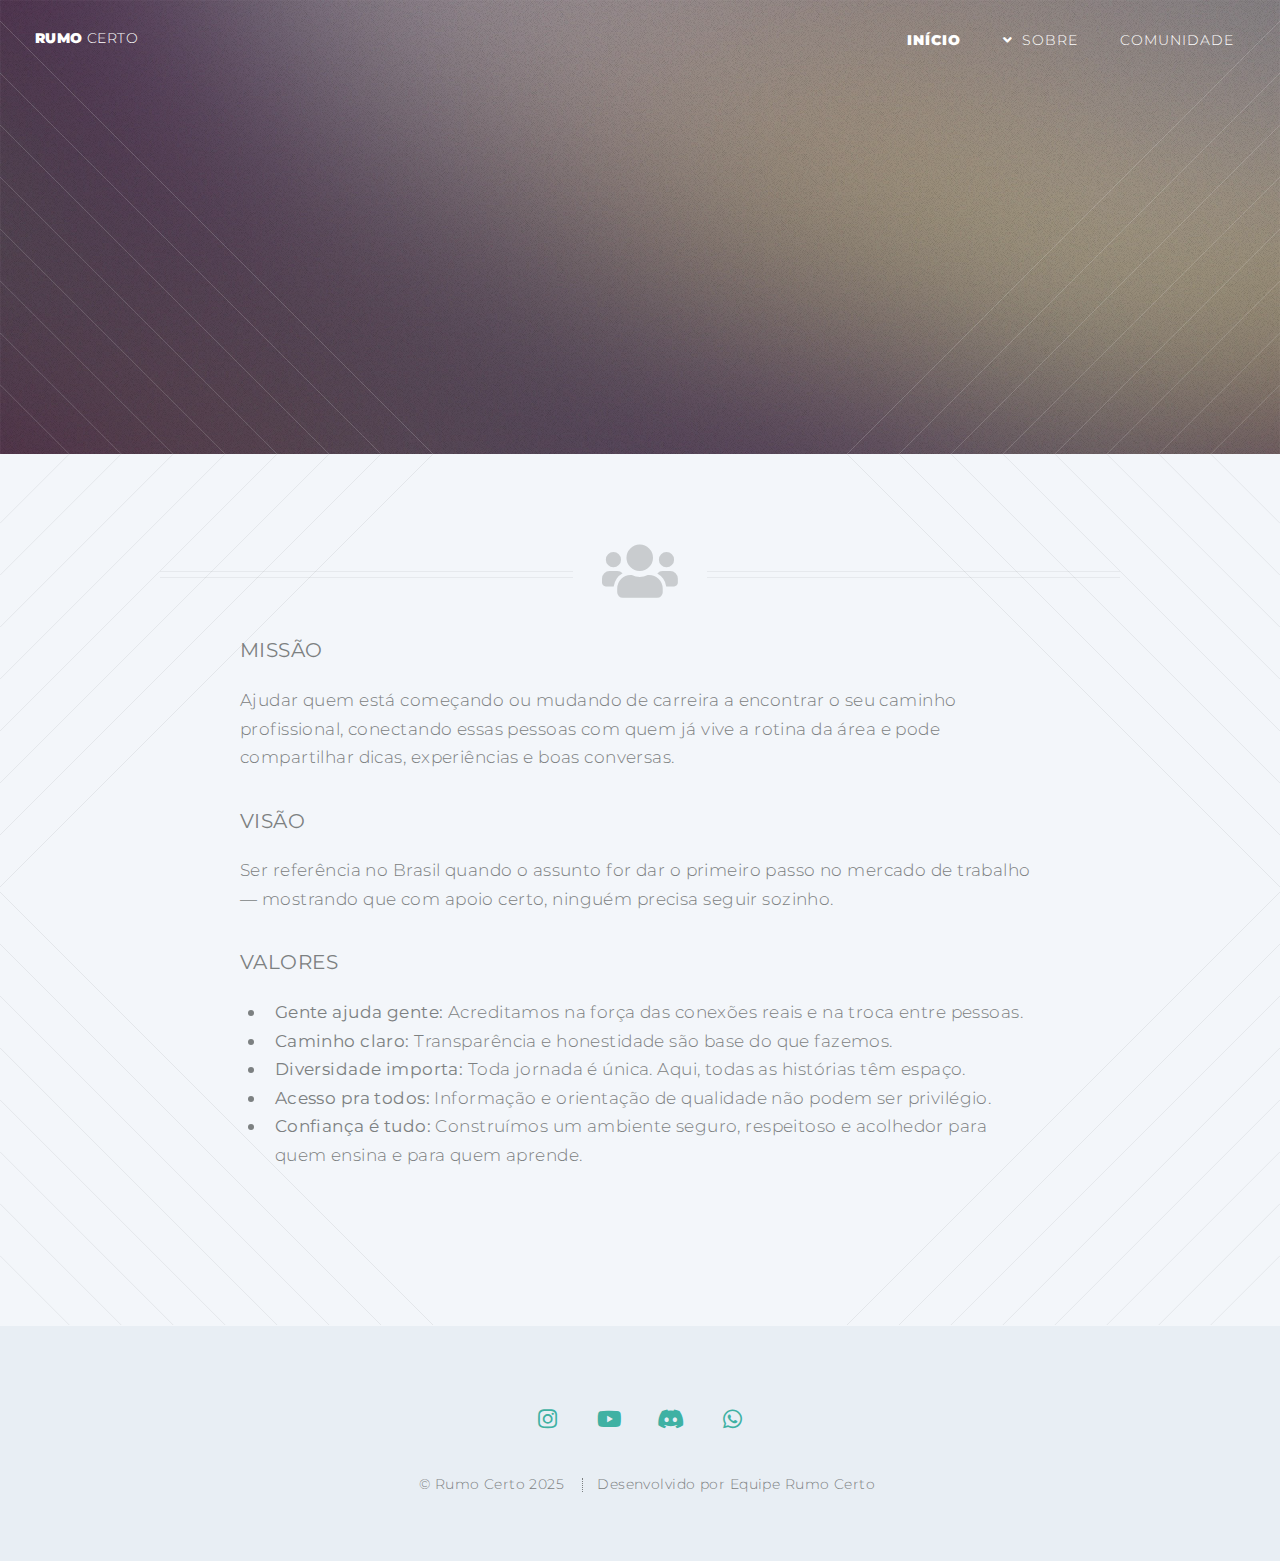
<file: RC/quemsomos.html>
<!DOCTYPE HTML>
<html lang="pt-br">
<head>
    <meta charset="utf-8" />
    <meta name="viewport" content="width=device-width, initial-scale=1, user-scalable=no" />
    <title>Quem Somos</title>
	<link rel="shortcut icon" href="images/logo.png" type="image/x-icon">
    <link rel="stylesheet" href="assets/css/main.css" />
    <noscript><link rel="stylesheet" href="assets/css/noscript.css" /></noscript>
    <style>
        @import url('https://fonts.googleapis.com/css2?family=Montserrat:ital,wght@0,100..900;1,100..900&display=swap');
        
		body{
			font-family:'Montserrat', sans-serif;
			
		}
    </style>
   
</head>
<body class="index is-preload">
    <div id="page-wrapper">

        <!-- Header -->
        <header id="header" class="alt">
            <h1 id="logo"><a href="index.html">Rumo <span>Certo</span></a></h1>
            <nav id="nav">
                <ul>
                    <li class="current"><a href="index.html">Início</a></li>
                    <li class="submenu">
                        <a href="#">Sobre</a>
                        <ul>
                            <li><a rel="external" target="_blank" href="https://www.instagram.com/rumo.certo2025?utm_source=ig_web_button_share_sheet&igsh=ZDNlZDc0MzIxNw==">Instagram</a></li>
                            <li><a rel="external" target="_blank" href="https://youtube.com/@rumocerto-p5b?si=nUHThJziGwMiD1v9">Entrevistas</a></li>
                            <li><a rel="external" target="_blank" href="https://wa.me/5513991225846">Contato</a></li>
                        </ul>
                    </li>
                    <li><a rel="external" target="_blank" href="https://discord.com/invite/ktAsPkDmb2">Comunidade</a></li>
                    <!--<li><a href="#" class="button primary">Entrar</a></li>-->
                </ul>
            </nav>
        </header>

        <!-- Banner -->
        <section id="banner">
            <div class="inner">
                <header>
                    <h2>Sobre Nós</h2>
                    
                </header>
                <p>"O primeiro passo da sua jornada profissional."</p>
            </div>
        </section>

        <!-- Main -->
        <article id="main">

            <header class="special container">
                <span class="icon solid fa-users"></span>
                <div style="max-width: 800px; margin: 0 auto; text-align: left;">
                    <h3><b>Missão</b></h3>
                    <p>Ajudar quem está começando ou mudando de carreira a encontrar o seu caminho profissional, conectando essas pessoas com quem já vive a rotina da área e pode compartilhar dicas, experiências e boas conversas.</p>
            
                    <h3><b>Visão</b></h3>
                    <p>Ser referência no Brasil quando o assunto for dar o primeiro passo no mercado de trabalho — mostrando que com apoio certo, ninguém precisa seguir sozinho.</p>
            
                    <h3><b>Valores</b></h3>
                    <ul style="list-style-type: disc; padding-left: 1.5em;">
                        <li><strong>Gente ajuda gente:</strong> Acreditamos na força das conexões reais e na troca entre pessoas.</li>
                        <li><strong>Caminho claro:</strong> Transparência e honestidade são base do que fazemos.</li>
                        <li><strong>Diversidade importa:</strong> Toda jornada é única. Aqui, todas as histórias têm espaço.</li>
                        <li><strong>Acesso pra todos:</strong> Informação e orientação de qualidade não podem ser privilégio.</li>
                        <li><strong>Confiança é tudo:</strong> Construímos um ambiente seguro, respeitoso e acolhedor para quem ensina e para quem aprende.</li>
                    </ul>
                </div>
            </header>

           

    

        </article>

        <!-- Call To Action 
        <section id="cta">
            <header>
                <h2>Pronto para <strong>transformar sua carreira</strong>?</h2>
                <p>Conecte-se com quem já percorreu o caminho que você deseja trilhar.</p>
            </header>
            <footer>
                <ul class="buttons">
                    <li><a href="#contato" class="button primary">Comece agora</a></li>
                    <li><a href="#mentorias" class="button">Saiba mais</a></li>
                </ul>
            </footer>
        </section>
        -->

        <!-- Footer -->
        <footer id="footer">
            <ul class="icons">
                <li><a rel="external" target="_blank" href="https://www.instagram.com/rumo.certo2025?utm_source=ig_web_button_share_sheet&igsh=ZDNlZDc0MzIxNw==" class="icon brands circle fa-instagram"><span class="label">Instagram</span></a></li>

                <li><a rel="external" target="_blank" href="https://youtube.com/@rumocerto-p5b?si=nUHThJziGwMiD1v9" class="icon brands circle fa-youtube"><span class="label">Youtube</span></a></li>

                <li><a rel="external" target="_blank" href="https://discord.com/invite/ktAsPkDmb2" class="icon brands circle fa-discord"><span class="label">Discord</span></a></li>

                <li><a rel="external" target="_blank" href="https://wa.me/5513991225846" class="icon brands circle fa-whatsapp"><span class="label">WhatsApp</span></a></li>
            </ul>
            <ul class="copyright">
                <li>&copy; Rumo Certo 2025</li>
                <li>Desenvolvido por Equipe Rumo Certo</li>
            </ul>
        </footer>

    </div>

    <!-- Scripts -->
    <script src="assets/js/jquery.min.js"></script>
    <script src="assets/js/jquery.dropotron.min.js"></script>
    <script src="assets/js/jquery.scrolly.min.js"></script>
    <script src="assets/js/jquery.scrollex.min.js"></script>
    <script src="assets/js/browser.min.js"></script>
    <script src="assets/js/breakpoints.min.js"></script>
    <script src="assets/js/util.js"></script>
    <script src="assets/js/main.js"></script>
</body>
</html>
</file>
<file: RC/assets/css/noscript.css>
/*
	Twenty by HTML5 UP
	html5up.net | @ajlkn
	Free for personal and commercial use under the CCA 3.0 license (html5up.net/license)
*/

/* Banner */

	#banner .inner {
		opacity: 1;
	}
</file>
<file: RC/assets/css/main.css>
@import url("fontawesome-all.min.css");
@import url("https://fonts.googleapis.com/css?family=Lato:300,400,900");

/*
	Twenty by HTML5 UP
	html5up.net | @ajlkn
	Free for personal and commercial use under the CCA 3.0 license (html5up.net/license)
*/

html, body, div, span, applet, object,
iframe, h1, h2, h3, h4, h5, h6, p, blockquote,
pre, a, abbr, acronym, address, big, cite,
code, del, dfn, em, img, ins, kbd, q, s, samp,
small, strike, strong, sub, sup, tt, var, b,
u, i, center, dl, dt, dd, ol, ul, li, fieldset,
form, label, legend, table, caption, tbody,
tfoot, thead, tr, th, td, article, aside,
canvas, details, embed, figure, figcaption,
footer, header, hgroup, menu, nav, output, ruby,
section, summary, time, mark, audio, video {
	margin: 0;
	padding: 0;
	border: 0;
	font-size: 100%;
	font: inherit;
	vertical-align: baseline;}

article, aside, details, figcaption, figure,
footer, header, hgroup, menu, nav, section {
	display: block;}

body {
	line-height: 1;
}

ol, ul {
	list-style: none;
}

blockquote, q {
	quotes: none;
}

	blockquote:before, blockquote:after, q:before, q:after {
		content: '';
		content: none;
	}

table {
	border-collapse: collapse;
	border-spacing: 0;
}

body {
	-webkit-text-size-adjust: none;
}

mark {
	background-color: transparent;
	color: inherit;
}

input::-moz-focus-inner {
	border: 0;
	padding: 0;
}

input, select, textarea {
	-moz-appearance: none;
	-webkit-appearance: none;
	-ms-appearance: none;
	appearance: none;
}

/* Basic */

	html {
		box-sizing: border-box;
	}

	*, *:before, *:after {
		box-sizing: inherit;
	}

	body {
		background: #f3f6fa;
	}

		body.is-preload *, body.is-preload *:before, body.is-preload *:after {
			-moz-animation: none !important;
			-webkit-animation: none !important;
			-ms-animation: none !important;
			animation: none !important;
			-moz-transition: none !important;
			-webkit-transition: none !important;
			-ms-transition: none !important;
			transition: none !important;
		}

	body, input, select, textarea {
		color: #7c8081;
		font-family: 'Lato', sans-serif;
		font-size: 15pt;
		font-weight: 300;
		letter-spacing: 0.025em;
		line-height: 1.75em;
	}

	a {
		-moz-transition: color 0.2s ease-in-out, border-color 0.2s ease-in-out, background-color 0.2s ease-in-out;
		-webkit-transition: color 0.2s ease-in-out, border-color 0.2s ease-in-out, background-color 0.2s ease-in-out;
		-ms-transition: color 0.2s ease-in-out, border-color 0.2s ease-in-out, background-color 0.2s ease-in-out;
		transition: color 0.2s ease-in-out, border-color 0.2s ease-in-out, background-color 0.2s ease-in-out;
		color: #3fb1a3;
		text-decoration: none;
		border-bottom: dotted 1px;
	}

		a:hover {
			border-bottom-color: transparent;
		}

	strong, b {
		font-weight: 400;
	}

	p, ul, ol, dl, table, blockquote {
		margin: 0 0 2em 0;
	}

	h1, h2, h3, h4, h5, h6 {
		color: inherit;
		font-weight: 300;
		line-height: 1.75em;
		margin-bottom: 1em;
		text-transform: uppercase;
	}

		h1 a, h2 a, h3 a, h4 a, h5 a, h6 a {
			color: inherit;
			text-decoration: none;
			border: 0;
		}

	h2 {
		font-size: 1.5em;
		letter-spacing: 0.1em;
	}

	h3 {
		font-size: 1.15em;
		letter-spacing: 0.025em;
	}

	sub {
		font-size: 0.8em;
		position: relative;
		top: 0.5em;
	}

	sup {
		font-size: 0.8em;
		position: relative;
		top: -0.5em;
	}

	hr {
		border-top: solid 1px rgba(124, 128, 129, 0.2);
		border: 0;
		margin-bottom: 1.5em;
	}

	blockquote {
		border-left: solid 0.5em rgba(124, 128, 129, 0.2);
		font-style: italic;
		padding: 1em 0 1em 2em;
	}

/* Container */

	.container {
		margin: 0 auto;
		max-width: 100%;
		width: 1400px;
	}

		.container.medium {
			width: 1050px;
		}

		@media screen and (max-width: 1680px) {

			.container {
				width: 1200px;
			}

				.container.medium {
					width: 900px;
				}

		}

		@media screen and (max-width: 1280px) {

			.container {
				width: 960px;
			}

				.container.medium {
					width: 735px;
				}

		}

		@media screen and (max-width: 980px) {

			.container {
				width: 95%;
			}

				.container.medium {
					width: 71.25%;
				}

		}

		@media screen and (max-width: 840px) {

			.container {
				width: 95%;
			}

				.container.medium {
					width: 95%;
				}

		}

		@media screen and (max-width: 736px) {

			.container {
				width: 100%;
			}

				.container.medium {
					width: 100%;
				}

		}

/* Row */

	.row {
		display: flex;
		flex-wrap: wrap;
		box-sizing: border-box;
		align-items: stretch;
	}

		.row > * {
			box-sizing: border-box;
		}

		.row.gtr-uniform > * > :last-child {
			margin-bottom: 0;
		}

		.row.aln-left {
			justify-content: flex-start;
		}

		.row.aln-center {
			justify-content: center;
		}

		.row.aln-right {
			justify-content: flex-end;
		}

		.row.aln-top {
			align-items: flex-start;
		}

		.row.aln-middle {
			align-items: center;
		}

		.row.aln-bottom {
			align-items: flex-end;
		}

		.row > .imp {
			order: -1;
		}

		.row > .col-1 {
			width: 8.33333%;
		}

		.row > .off-1 {
			margin-left: 8.33333%;
		}

		.row > .col-2 {
			width: 16.66667%;
		}

		.row > .off-2 {
			margin-left: 16.66667%;
		}

		.row > .col-3 {
			width: 25%;
		}

		.row > .off-3 {
			margin-left: 25%;
		}

		.row > .col-4 {
			width: 33.33333%;
		}

		.row > .off-4 {
			margin-left: 33.33333%;
		}

		.row > .col-5 {
			width: 41.66667%;
		}

		.row > .off-5 {
			margin-left: 41.66667%;
		}

		.row > .col-6 {
			width: 50%;
		}

		.row > .off-6 {
			margin-left: 50%;
		}

		.row > .col-7 {
			width: 58.33333%;
		}

		.row > .off-7 {
			margin-left: 58.33333%;
		}

		.row > .col-8 {
			width: 66.66667%;
		}

		.row > .off-8 {
			margin-left: 66.66667%;
		}

		.row > .col-9 {
			width: 75%;
		}

		.row > .off-9 {
			margin-left: 75%;
		}

		.row > .col-10 {
			width: 83.33333%;
		}

		.row > .off-10 {
			margin-left: 83.33333%;
		}

		.row > .col-11 {
			width: 91.66667%;
		}

		.row > .off-11 {
			margin-left: 91.66667%;
		}

		.row > .col-12 {
			width: 100%;
		}

		.row > .off-12 {
			margin-left: 100%;
		}

		.row.gtr-0 {
			margin-top: 0px;
			margin-left: 0px;
		}

			.row.gtr-0 > * {
				padding: 0px 0 0 0px;
			}

			.row.gtr-0.gtr-uniform {
				margin-top: 0px;
			}

				.row.gtr-0.gtr-uniform > * {
					padding-top: 0px;
				}

		.row.gtr-25 {
			margin-top: -12.5px;
			margin-left: -12.5px;
		}

			.row.gtr-25 > * {
				padding: 12.5px 0 0 12.5px;
			}

			.row.gtr-25.gtr-uniform {
				margin-top: -12.5px;
			}

				.row.gtr-25.gtr-uniform > * {
					padding-top: 12.5px;
				}

		.row.gtr-50 {
			margin-top: -25px;
			margin-left: -25px;
		}

			.row.gtr-50 > * {
				padding: 25px 0 0 25px;
			}

			.row.gtr-50.gtr-uniform {
				margin-top: -25px;
			}

				.row.gtr-50.gtr-uniform > * {
					padding-top: 25px;
				}

		.row {
			margin-top: -50px;
			margin-left: -50px;
		}

			.row > * {
				padding: 50px 0 0 50px;
			}

			.row.gtr-uniform {
				margin-top: -50px;
			}

				.row.gtr-uniform > * {
					padding-top: 50px;
				}

		.row.gtr-150 {
			margin-top: -75px;
			margin-left: -75px;
		}

			.row.gtr-150 > * {
				padding: 75px 0 0 75px;
			}

			.row.gtr-150.gtr-uniform {
				margin-top: -75px;
			}

				.row.gtr-150.gtr-uniform > * {
					padding-top: 75px;
				}

		.row.gtr-200 {
			margin-top: -100px;
			margin-left: -100px;
		}

			.row.gtr-200 > * {
				padding: 100px 0 0 100px;
			}

			.row.gtr-200.gtr-uniform {
				margin-top: -100px;
			}

				.row.gtr-200.gtr-uniform > * {
					padding-top: 100px;
				}

		@media screen and (max-width: 1680px) {

			.row {
				display: flex;
				flex-wrap: wrap;
				box-sizing: border-box;
				align-items: stretch;
			}

				.row > * {
					box-sizing: border-box;
				}

				.row.gtr-uniform > * > :last-child {
					margin-bottom: 0;
				}

				.row.aln-left {
					justify-content: flex-start;
				}

				.row.aln-center {
					justify-content: center;
				}

				.row.aln-right {
					justify-content: flex-end;
				}

				.row.aln-top {
					align-items: flex-start;
				}

				.row.aln-middle {
					align-items: center;
				}

				.row.aln-bottom {
					align-items: flex-end;
				}

				.row > .imp-wide {
					order: -1;
				}

				.row > .col-1-wide {
					width: 8.33333%;
				}

				.row > .off-1-wide {
					margin-left: 8.33333%;
				}

				.row > .col-2-wide {
					width: 16.66667%;
				}

				.row > .off-2-wide {
					margin-left: 16.66667%;
				}

				.row > .col-3-wide {
					width: 25%;
				}

				.row > .off-3-wide {
					margin-left: 25%;
				}

				.row > .col-4-wide {
					width: 33.33333%;
				}

				.row > .off-4-wide {
					margin-left: 33.33333%;
				}

				.row > .col-5-wide {
					width: 41.66667%;
				}

				.row > .off-5-wide {
					margin-left: 41.66667%;
				}

				.row > .col-6-wide {
					width: 50%;
				}

				.row > .off-6-wide {
					margin-left: 50%;
				}

				.row > .col-7-wide {
					width: 58.33333%;
				}

				.row > .off-7-wide {
					margin-left: 58.33333%;
				}

				.row > .col-8-wide {
					width: 66.66667%;
				}

				.row > .off-8-wide {
					margin-left: 66.66667%;
				}

				.row > .col-9-wide {
					width: 75%;
				}

				.row > .off-9-wide {
					margin-left: 75%;
				}

				.row > .col-10-wide {
					width: 83.33333%;
				}

				.row > .off-10-wide {
					margin-left: 83.33333%;
				}

				.row > .col-11-wide {
					width: 91.66667%;
				}

				.row > .off-11-wide {
					margin-left: 91.66667%;
				}

				.row > .col-12-wide {
					width: 100%;
				}

				.row > .off-12-wide {
					margin-left: 100%;
				}

				.row.gtr-0 {
					margin-top: 0px;
					margin-left: 0px;
				}

					.row.gtr-0 > * {
						padding: 0px 0 0 0px;
					}

					.row.gtr-0.gtr-uniform {
						margin-top: 0px;
					}

						.row.gtr-0.gtr-uniform > * {
							padding-top: 0px;
						}

				.row.gtr-25 {
					margin-top: -10px;
					margin-left: -10px;
				}

					.row.gtr-25 > * {
						padding: 10px 0 0 10px;
					}

					.row.gtr-25.gtr-uniform {
						margin-top: -10px;
					}

						.row.gtr-25.gtr-uniform > * {
							padding-top: 10px;
						}

				.row.gtr-50 {
					margin-top: -20px;
					margin-left: -20px;
				}

					.row.gtr-50 > * {
						padding: 20px 0 0 20px;
					}

					.row.gtr-50.gtr-uniform {
						margin-top: -20px;
					}

						.row.gtr-50.gtr-uniform > * {
							padding-top: 20px;
						}

				.row {
					margin-top: -40px;
					margin-left: -40px;
				}

					.row > * {
						padding: 40px 0 0 40px;
					}

					.row.gtr-uniform {
						margin-top: -40px;
					}

						.row.gtr-uniform > * {
							padding-top: 40px;
						}

				.row.gtr-150 {
					margin-top: -60px;
					margin-left: -60px;
				}

					.row.gtr-150 > * {
						padding: 60px 0 0 60px;
					}

					.row.gtr-150.gtr-uniform {
						margin-top: -60px;
					}

						.row.gtr-150.gtr-uniform > * {
							padding-top: 60px;
						}

				.row.gtr-200 {
					margin-top: -80px;
					margin-left: -80px;
				}

					.row.gtr-200 > * {
						padding: 80px 0 0 80px;
					}

					.row.gtr-200.gtr-uniform {
						margin-top: -80px;
					}

						.row.gtr-200.gtr-uniform > * {
							padding-top: 80px;
						}

		}

		@media screen and (max-width: 1280px) {

			.row {
				display: flex;
				flex-wrap: wrap;
				box-sizing: border-box;
				align-items: stretch;
			}

				.row > * {
					box-sizing: border-box;
				}

				.row.gtr-uniform > * > :last-child {
					margin-bottom: 0;
				}

				.row.aln-left {
					justify-content: flex-start;
				}

				.row.aln-center {
					justify-content: center;
				}

				.row.aln-right {
					justify-content: flex-end;
				}

				.row.aln-top {
					align-items: flex-start;
				}

				.row.aln-middle {
					align-items: center;
				}

				.row.aln-bottom {
					align-items: flex-end;
				}

				.row > .imp-normal {
					order: -1;
				}

				.row > .col-1-normal {
					width: 8.33333%;
				}

				.row > .off-1-normal {
					margin-left: 8.33333%;
				}

				.row > .col-2-normal {
					width: 16.66667%;
				}

				.row > .off-2-normal {
					margin-left: 16.66667%;
				}

				.row > .col-3-normal {
					width: 25%;
				}

				.row > .off-3-normal {
					margin-left: 25%;
				}

				.row > .col-4-normal {
					width: 33.33333%;
				}

				.row > .off-4-normal {
					margin-left: 33.33333%;
				}

				.row > .col-5-normal {
					width: 41.66667%;
				}

				.row > .off-5-normal {
					margin-left: 41.66667%;
				}

				.row > .col-6-normal {
					width: 50%;
				}

				.row > .off-6-normal {
					margin-left: 50%;
				}

				.row > .col-7-normal {
					width: 58.33333%;
				}

				.row > .off-7-normal {
					margin-left: 58.33333%;
				}

				.row > .col-8-normal {
					width: 66.66667%;
				}

				.row > .off-8-normal {
					margin-left: 66.66667%;
				}

				.row > .col-9-normal {
					width: 75%;
				}

				.row > .off-9-normal {
					margin-left: 75%;
				}

				.row > .col-10-normal {
					width: 83.33333%;
				}

				.row > .off-10-normal {
					margin-left: 83.33333%;
				}

				.row > .col-11-normal {
					width: 91.66667%;
				}

				.row > .off-11-normal {
					margin-left: 91.66667%;
				}

				.row > .col-12-normal {
					width: 100%;
				}

				.row > .off-12-normal {
					margin-left: 100%;
				}

				.row.gtr-0 {
					margin-top: 0px;
					margin-left: 0px;
				}

					.row.gtr-0 > * {
						padding: 0px 0 0 0px;
					}

					.row.gtr-0.gtr-uniform {
						margin-top: 0px;
					}

						.row.gtr-0.gtr-uniform > * {
							padding-top: 0px;
						}

				.row.gtr-25 {
					margin-top: -10px;
					margin-left: -10px;
				}

					.row.gtr-25 > * {
						padding: 10px 0 0 10px;
					}

					.row.gtr-25.gtr-uniform {
						margin-top: -10px;
					}

						.row.gtr-25.gtr-uniform > * {
							padding-top: 10px;
						}

				.row.gtr-50 {
					margin-top: -20px;
					margin-left: -20px;
				}

					.row.gtr-50 > * {
						padding: 20px 0 0 20px;
					}

					.row.gtr-50.gtr-uniform {
						margin-top: -20px;
					}

						.row.gtr-50.gtr-uniform > * {
							padding-top: 20px;
						}

				.row {
					margin-top: -40px;
					margin-left: -40px;
				}

					.row > * {
						padding: 40px 0 0 40px;
					}

					.row.gtr-uniform {
						margin-top: -40px;
					}

						.row.gtr-uniform > * {
							padding-top: 40px;
						}

				.row.gtr-150 {
					margin-top: -60px;
					margin-left: -60px;
				}

					.row.gtr-150 > * {
						padding: 60px 0 0 60px;
					}

					.row.gtr-150.gtr-uniform {
						margin-top: -60px;
					}

						.row.gtr-150.gtr-uniform > * {
							padding-top: 60px;
						}

				.row.gtr-200 {
					margin-top: -80px;
					margin-left: -80px;
				}

					.row.gtr-200 > * {
						padding: 80px 0 0 80px;
					}

					.row.gtr-200.gtr-uniform {
						margin-top: -80px;
					}

						.row.gtr-200.gtr-uniform > * {
							padding-top: 80px;
						}

		}

		@media screen and (max-width: 980px) {

			.row {
				display: flex;
				flex-wrap: wrap;
				box-sizing: border-box;
				align-items: stretch;
			}

				.row > * {
					box-sizing: border-box;
				}

				.row.gtr-uniform > * > :last-child {
					margin-bottom: 0;
				}

				.row.aln-left {
					justify-content: flex-start;
				}

				.row.aln-center {
					justify-content: center;
				}

				.row.aln-right {
					justify-content: flex-end;
				}

				.row.aln-top {
					align-items: flex-start;
				}

				.row.aln-middle {
					align-items: center;
				}

				.row.aln-bottom {
					align-items: flex-end;
				}

				.row > .imp-narrow {
					order: -1;
				}

				.row > .col-1-narrow {
					width: 8.33333%;
				}

				.row > .off-1-narrow {
					margin-left: 8.33333%;
				}

				.row > .col-2-narrow {
					width: 16.66667%;
				}

				.row > .off-2-narrow {
					margin-left: 16.66667%;
				}

				.row > .col-3-narrow {
					width: 25%;
				}

				.row > .off-3-narrow {
					margin-left: 25%;
				}

				.row > .col-4-narrow {
					width: 33.33333%;
				}

				.row > .off-4-narrow {
					margin-left: 33.33333%;
				}

				.row > .col-5-narrow {
					width: 41.66667%;
				}

				.row > .off-5-narrow {
					margin-left: 41.66667%;
				}

				.row > .col-6-narrow {
					width: 50%;
				}

				.row > .off-6-narrow {
					margin-left: 50%;
				}

				.row > .col-7-narrow {
					width: 58.33333%;
				}

				.row > .off-7-narrow {
					margin-left: 58.33333%;
				}

				.row > .col-8-narrow {
					width: 66.66667%;
				}

				.row > .off-8-narrow {
					margin-left: 66.66667%;
				}

				.row > .col-9-narrow {
					width: 75%;
				}

				.row > .off-9-narrow {
					margin-left: 75%;
				}

				.row > .col-10-narrow {
					width: 83.33333%;
				}

				.row > .off-10-narrow {
					margin-left: 83.33333%;
				}

				.row > .col-11-narrow {
					width: 91.66667%;
				}

				.row > .off-11-narrow {
					margin-left: 91.66667%;
				}

				.row > .col-12-narrow {
					width: 100%;
				}

				.row > .off-12-narrow {
					margin-left: 100%;
				}

				.row.gtr-0 {
					margin-top: 0px;
					margin-left: 0px;
				}

					.row.gtr-0 > * {
						padding: 0px 0 0 0px;
					}

					.row.gtr-0.gtr-uniform {
						margin-top: 0px;
					}

						.row.gtr-0.gtr-uniform > * {
							padding-top: 0px;
						}

				.row.gtr-25 {
					margin-top: -7.5px;
					margin-left: -7.5px;
				}

					.row.gtr-25 > * {
						padding: 7.5px 0 0 7.5px;
					}

					.row.gtr-25.gtr-uniform {
						margin-top: -7.5px;
					}

						.row.gtr-25.gtr-uniform > * {
							padding-top: 7.5px;
						}

				.row.gtr-50 {
					margin-top: -15px;
					margin-left: -15px;
				}

					.row.gtr-50 > * {
						padding: 15px 0 0 15px;
					}

					.row.gtr-50.gtr-uniform {
						margin-top: -15px;
					}

						.row.gtr-50.gtr-uniform > * {
							padding-top: 15px;
						}

				.row {
					margin-top: -30px;
					margin-left: -30px;
				}

					.row > * {
						padding: 30px 0 0 30px;
					}

					.row.gtr-uniform {
						margin-top: -30px;
					}

						.row.gtr-uniform > * {
							padding-top: 30px;
						}

				.row.gtr-150 {
					margin-top: -45px;
					margin-left: -45px;
				}

					.row.gtr-150 > * {
						padding: 45px 0 0 45px;
					}

					.row.gtr-150.gtr-uniform {
						margin-top: -45px;
					}

						.row.gtr-150.gtr-uniform > * {
							padding-top: 45px;
						}

				.row.gtr-200 {
					margin-top: -60px;
					margin-left: -60px;
				}

					.row.gtr-200 > * {
						padding: 60px 0 0 60px;
					}

					.row.gtr-200.gtr-uniform {
						margin-top: -60px;
					}

						.row.gtr-200.gtr-uniform > * {
							padding-top: 60px;
						}

		}

		@media screen and (max-width: 840px) {

			.row {
				display: flex;
				flex-wrap: wrap;
				box-sizing: border-box;
				align-items: stretch;
			}

				.row > * {
					box-sizing: border-box;
				}

				.row.gtr-uniform > * > :last-child {
					margin-bottom: 0;
				}

				.row.aln-left {
					justify-content: flex-start;
				}

				.row.aln-center {
					justify-content: center;
				}

				.row.aln-right {
					justify-content: flex-end;
				}

				.row.aln-top {
					align-items: flex-start;
				}

				.row.aln-middle {
					align-items: center;
				}

				.row.aln-bottom {
					align-items: flex-end;
				}

				.row > .imp-narrower {
					order: -1;
				}

				.row > .col-1-narrower {
					width: 8.33333%;
				}

				.row > .off-1-narrower {
					margin-left: 8.33333%;
				}

				.row > .col-2-narrower {
					width: 16.66667%;
				}

				.row > .off-2-narrower {
					margin-left: 16.66667%;
				}

				.row > .col-3-narrower {
					width: 25%;
				}

				.row > .off-3-narrower {
					margin-left: 25%;
				}

				.row > .col-4-narrower {
					width: 33.33333%;
				}

				.row > .off-4-narrower {
					margin-left: 33.33333%;
				}

				.row > .col-5-narrower {
					width: 41.66667%;
				}

				.row > .off-5-narrower {
					margin-left: 41.66667%;
				}

				.row > .col-6-narrower {
					width: 50%;
				}

				.row > .off-6-narrower {
					margin-left: 50%;
				}

				.row > .col-7-narrower {
					width: 58.33333%;
				}

				.row > .off-7-narrower {
					margin-left: 58.33333%;
				}

				.row > .col-8-narrower {
					width: 66.66667%;
				}

				.row > .off-8-narrower {
					margin-left: 66.66667%;
				}

				.row > .col-9-narrower {
					width: 75%;
				}

				.row > .off-9-narrower {
					margin-left: 75%;
				}

				.row > .col-10-narrower {
					width: 83.33333%;
				}

				.row > .off-10-narrower {
					margin-left: 83.33333%;
				}

				.row > .col-11-narrower {
					width: 91.66667%;
				}

				.row > .off-11-narrower {
					margin-left: 91.66667%;
				}

				.row > .col-12-narrower {
					width: 100%;
				}

				.row > .off-12-narrower {
					margin-left: 100%;
				}

				.row.gtr-0 {
					margin-top: 0px;
					margin-left: 0px;
				}

					.row.gtr-0 > * {
						padding: 0px 0 0 0px;
					}

					.row.gtr-0.gtr-uniform {
						margin-top: 0px;
					}

						.row.gtr-0.gtr-uniform > * {
							padding-top: 0px;
						}

				.row.gtr-25 {
					margin-top: -7.5px;
					margin-left: -7.5px;
				}

					.row.gtr-25 > * {
						padding: 7.5px 0 0 7.5px;
					}

					.row.gtr-25.gtr-uniform {
						margin-top: -7.5px;
					}

						.row.gtr-25.gtr-uniform > * {
							padding-top: 7.5px;
						}

				.row.gtr-50 {
					margin-top: -15px;
					margin-left: -15px;
				}

					.row.gtr-50 > * {
						padding: 15px 0 0 15px;
					}

					.row.gtr-50.gtr-uniform {
						margin-top: -15px;
					}

						.row.gtr-50.gtr-uniform > * {
							padding-top: 15px;
						}

				.row {
					margin-top: -30px;
					margin-left: -30px;
				}

					.row > * {
						padding: 30px 0 0 30px;
					}

					.row.gtr-uniform {
						margin-top: -30px;
					}

						.row.gtr-uniform > * {
							padding-top: 30px;
						}

				.row.gtr-150 {
					margin-top: -45px;
					margin-left: -45px;
				}

					.row.gtr-150 > * {
						padding: 45px 0 0 45px;
					}

					.row.gtr-150.gtr-uniform {
						margin-top: -45px;
					}

						.row.gtr-150.gtr-uniform > * {
							padding-top: 45px;
						}

				.row.gtr-200 {
					margin-top: -60px;
					margin-left: -60px;
				}

					.row.gtr-200 > * {
						padding: 60px 0 0 60px;
					}

					.row.gtr-200.gtr-uniform {
						margin-top: -60px;
					}

						.row.gtr-200.gtr-uniform > * {
							padding-top: 60px;
						}

		}

		@media screen and (max-width: 736px) {

			.row {
				display: flex;
				flex-wrap: wrap;
				box-sizing: border-box;
				align-items: stretch;
			}

				.row > * {
					box-sizing: border-box;
				}

				.row.gtr-uniform > * > :last-child {
					margin-bottom: 0;
				}

				.row.aln-left {
					justify-content: flex-start;
				}

				.row.aln-center {
					justify-content: center;
				}

				.row.aln-right {
					justify-content: flex-end;
				}

				.row.aln-top {
					align-items: flex-start;
				}

				.row.aln-middle {
					align-items: center;
				}

				.row.aln-bottom {
					align-items: flex-end;
				}

				.row > .imp-mobile {
					order: -1;
				}

				.row > .col-1-mobile {
					width: 8.33333%;
				}

				.row > .off-1-mobile {
					margin-left: 8.33333%;
				}

				.row > .col-2-mobile {
					width: 16.66667%;
				}

				.row > .off-2-mobile {
					margin-left: 16.66667%;
				}

				.row > .col-3-mobile {
					width: 25%;
				}

				.row > .off-3-mobile {
					margin-left: 25%;
				}

				.row > .col-4-mobile {
					width: 33.33333%;
				}

				.row > .off-4-mobile {
					margin-left: 33.33333%;
				}

				.row > .col-5-mobile {
					width: 41.66667%;
				}

				.row > .off-5-mobile {
					margin-left: 41.66667%;
				}

				.row > .col-6-mobile {
					width: 50%;
				}

				.row > .off-6-mobile {
					margin-left: 50%;
				}

				.row > .col-7-mobile {
					width: 58.33333%;
				}

				.row > .off-7-mobile {
					margin-left: 58.33333%;
				}

				.row > .col-8-mobile {
					width: 66.66667%;
				}

				.row > .off-8-mobile {
					margin-left: 66.66667%;
				}

				.row > .col-9-mobile {
					width: 75%;
				}

				.row > .off-9-mobile {
					margin-left: 75%;
				}

				.row > .col-10-mobile {
					width: 83.33333%;
				}

				.row > .off-10-mobile {
					margin-left: 83.33333%;
				}

				.row > .col-11-mobile {
					width: 91.66667%;
				}

				.row > .off-11-mobile {
					margin-left: 91.66667%;
				}

				.row > .col-12-mobile {
					width: 100%;
				}

				.row > .off-12-mobile {
					margin-left: 100%;
				}

				.row.gtr-0 {
					margin-top: 0px;
					margin-left: 0px;
				}

					.row.gtr-0 > * {
						padding: 0px 0 0 0px;
					}

					.row.gtr-0.gtr-uniform {
						margin-top: 0px;
					}

						.row.gtr-0.gtr-uniform > * {
							padding-top: 0px;
						}

				.row.gtr-25 {
					margin-top: -7.5px;
					margin-left: -7.5px;
				}

					.row.gtr-25 > * {
						padding: 7.5px 0 0 7.5px;
					}

					.row.gtr-25.gtr-uniform {
						margin-top: -7.5px;
					}

						.row.gtr-25.gtr-uniform > * {
							padding-top: 7.5px;
						}

				.row.gtr-50 {
					margin-top: -15px;
					margin-left: -15px;
				}

					.row.gtr-50 > * {
						padding: 15px 0 0 15px;
					}

					.row.gtr-50.gtr-uniform {
						margin-top: -15px;
					}

						.row.gtr-50.gtr-uniform > * {
							padding-top: 15px;
						}

				.row {
					margin-top: -30px;
					margin-left: -30px;
				}

					.row > * {
						padding: 30px 0 0 30px;
					}

					.row.gtr-uniform {
						margin-top: -30px;
					}

						.row.gtr-uniform > * {
							padding-top: 30px;
						}

				.row.gtr-150 {
					margin-top: -45px;
					margin-left: -45px;
				}

					.row.gtr-150 > * {
						padding: 45px 0 0 45px;
					}

					.row.gtr-150.gtr-uniform {
						margin-top: -45px;
					}

						.row.gtr-150.gtr-uniform > * {
							padding-top: 45px;
						}

				.row.gtr-200 {
					margin-top: -60px;
					margin-left: -60px;
				}

					.row.gtr-200 > * {
						padding: 60px 0 0 60px;
					}

					.row.gtr-200.gtr-uniform {
						margin-top: -60px;
					}

						.row.gtr-200.gtr-uniform > * {
							padding-top: 60px;
						}

		}

/* Section/Article */

	section.special, article.special {
		text-align: center;
	}

	header.major {
		padding-bottom: 2em;
	}

	header.special {
		margin-bottom: 5em;
		padding-top: 7em;
		position: relative;
		text-align: center;
	}

		header.special:before, header.special:after {
			border-bottom: solid 1.5px;
			border-top: solid 1.5px;
			content: '';
			height: 7px;
			opacity: 0.1;
			position: absolute;
			top: 1.75em;
			width: 43%;
		}

		header.special:before {
			left: 0;
		}

		header.special:after {
			right: 0;
		}

		header.special h2 {
			margin-bottom: 0;
		}

		header.special h2 + p {
			margin-bottom: 0;
			padding-top: 1.5em;
		}

		header.special .icon {
			cursor: default;
			height: 7em;
			left: 0;
			position: absolute;
			text-align: center;
			top: 1em;
			width: 100%;
		}

			header.special .icon:before {
				font-size: 3.5em;
				opacity: 0.35;
			}

	footer > :last-child {
		margin-bottom: 0;
	}

	footer.major {
		padding-top: 3em;
	}

/* Form */

	input[type="text"],
	input[type="password"],
	input[type="email"],
	textarea {
		-moz-transition: background-color 0.2s ease-in-out, border-color 0.2s ease-in-out;
		-webkit-transition: background-color 0.2s ease-in-out, border-color 0.2s ease-in-out;
		-ms-transition: background-color 0.2s ease-in-out, border-color 0.2s ease-in-out;
		transition: background-color 0.2s ease-in-out, border-color 0.2s ease-in-out;
		-moz-appearance: none;
		-webkit-appearance: none;
		-ms-appearance: none;
		appearance: none;
		background: none;
		border: solid 1px rgba(124, 128, 129, 0.2);
		border-radius: 0;
		color: inherit;
		display: block;
		padding: 0.75em;
		text-decoration: none;
		width: 100%;
		outline: 0;
	}

		input[type="text"]:focus,
		input[type="password"]:focus,
		input[type="email"]:focus,
		textarea:focus {
			border-color: #83d3c9;
		}

	input[type="text"],
	input[type="password"],
	input[type="email"] {
		line-height: 1em;
	}

	::-webkit-input-placeholder {
		color: inherit;
		opacity: 0.5;
		position: relative;
		top: 3px;
	}

	:-moz-placeholder {
		color: inherit;
		opacity: 0.5;
	}

	::-moz-placeholder {
		color: inherit;
		opacity: 0.5;
	}

	:-ms-input-placeholder {
		color: inherit;
		opacity: 0.5;
	}

/* Image */

	.image {
		border: 0;
		position: relative;
	}

		.image:before {
			background: url("images/overlay.png");
			content: '';
			height: 100%;
			left: 0;
			position: absolute;
			top: 0;
			width: 100%;
		}

		.image.fit {
			display: block;
		}

			.image.fit img {
				display: block;
				width: 100%;
			}

		.image.featured {
			display: block;
			margin: 0 0 2em 0;
		}

			.image.featured img {
				display: block;
				width: 100%;
			}

/* Icon */

	.icon {
		text-decoration: none;
		position: relative;
	}

		.icon:before {
			-moz-osx-font-smoothing: grayscale;
			-webkit-font-smoothing: antialiased;
			display: inline-block;
			font-style: normal;
			font-variant: normal;
			text-rendering: auto;
			line-height: 1;
			text-transform: none !important;
			font-family: 'Font Awesome 5 Free';
			font-weight: 400;
		}

		.icon.solid:before {
			font-weight: 900;
		}

		.icon:before {
			line-height: inherit;
		}

		.icon.brands:before {
			font-family: 'Font Awesome 5 Brands';
		}

		.icon.circle {
			-moz-transition: all 0.2s ease-in-out;
			-webkit-transition: all 0.2s ease-in-out;
			-ms-transition: all 0.2s ease-in-out;
			transition: all 0.2s ease-in-out;
			border: 0;
			border-radius: 100%;
			display: inline-block;
			font-size: 1.25em;
			height: 2.25em;
			left: 0;
			line-height: 2.25em;
			text-align: center;
			text-decoration: none;
			top: 0;
			width: 2.25em;
		}

			.icon.circle:hover {
				top: -0.2em;
			}

			.icon.circle.fa-twitter {
				background: #70aecd;
				color: #fff;
			}

				.icon.circle.fa-twitter:hover {
					background: #7fb7d2;
				}

			.icon.circle.fa-facebook-f {
				background: #7490c3;
				color: #fff;
			}

				.icon.circle.fa-facebook-f:hover {
					background: #829bc9;
				}

			.icon.circle.fa-google-plus-g {
				background: #db6b67;
				color: #fff;
			}

				.icon.circle.fa-google-plus-g:hover {
					background: #df7b77;
				}

			.icon.circle.fa-github {
				background: #dcad8b;
				color: #fff;
			}

				.icon.circle.fa-github:hover {
					background: #e1b89b;
				}

			.icon.circle.fa-dribbble {
				background: #da83ae;
				color: #fff;
			}

				.icon.circle.fa-dribbble:hover {
					background: #df93b8;
				}

		.icon.featured {
			cursor: default;
			display: block;
			margin: 0 0 1.5em 0;
			opacity: 0.35;
			text-align: center;
		}

			.icon.featured:before {
				font-size: 5em;
				line-height: 1em;
			}

		.icon > .label {
			display: none;
		}

/* List */

	ol {
		list-style: decimal;
		padding-left: 1.25em;
	}

		ol li {
			padding-left: 0.25em;
		}

	ul {
		list-style: disc;
		padding-left: 1em;
	}

		ul li {
			padding-left: 0.5em;
		}

/* Icons */

	ul.icons {
		list-style: none;
		padding-left: 0;
		cursor: default;
	}

		ul.icons li {
			display: inline-block;
			line-height: 1em;
			padding-left: 0.5em;
		}

			ul.icons li:first-child {
				padding-left: 0;
			}

/* Featured Icons */

	ul.featured-icons {
		cursor: default;
		margin: -0.75em 0 0 0;
		opacity: 0.35;
		overflow: hidden;
		position: relative;
		list-style: none;
		padding-left: 0;
	}

		ul.featured-icons li {
			display: block;
			float: left;
			text-align: center;
			width: 50%;
			padding-left: 0;
			margin-bottom: 1em;
		}

			ul.featured-icons li .icon {
				display: inline-block;
				font-size: 5.5em;
				height: 1em;
				line-height: 1.5em;
				width: 1em;
			}

/* Buttons */

	ul.buttons {
		cursor: default;
		list-style: none;
		padding-left: 0;
	}

		ul.buttons:last-child {
			margin-bottom: 0;
		}

		ul.buttons li {
			display: inline-block;
			padding: 0 0 0 1.5em;
		}

			ul.buttons li:first-child {
				padding: 0;
			}

		ul.buttons.stacked li {
			display: block;
			padding: 1.5em 0 0 0;
		}

			ul.buttons.stacked li:first-child {
				padding: 0;
			}

/* Table */

	table {
		width: 100%;
	}

		table.default {
			width: 100%;
		}

			table.default tbody tr {
				border-bottom: solid 1px rgba(124, 128, 129, 0.2);
			}

			table.default td {
				padding: 0.5em 1em 0.5em 1em;
			}

			table.default th {
				font-weight: 400;
				padding: 0.5em 1em 0.5em 1em;
				text-align: left;
			}

			table.default thead {
				background: #7c8081;
				color: #fff;
			}

/* Button */

	input[type="button"],
	input[type="submit"],
	input[type="reset"],
	button,
	.button {
		-moz-appearance: none;
		-webkit-appearance: none;
		-ms-appearance: none;
		appearance: none;
		-moz-transition: color 0.2s ease-in-out, border-color 0.2s ease-in-out, background-color 0.2s ease-in-out;
		-webkit-transition: color 0.2s ease-in-out, border-color 0.2s ease-in-out, background-color 0.2s ease-in-out;
		-ms-transition: color 0.2s ease-in-out, border-color 0.2s ease-in-out, background-color 0.2s ease-in-out;
		transition: color 0.2s ease-in-out, border-color 0.2s ease-in-out, background-color 0.2s ease-in-out;
		background: none;
		border: solid 1px;
		border-radius: 0;
		color: inherit;
		cursor: pointer;
		display: inline-block;
		font-size: 0.8em;
		font-weight: 900;
		letter-spacing: 2px;
		min-width: 18em;
		padding: 0 0.75em;
		line-height: 3.75em;
		text-align: center;
		text-decoration: none;
		text-transform: uppercase;
	}

		input[type="button"]:hover,
		input[type="submit"]:hover,
		input[type="reset"]:hover,
		button:hover,
		.button:hover {
			background: rgba(188, 202, 206, 0.15);
			border-color: inherit;
		}

		input[type="button"].primary,
		input[type="submit"].primary,
		input[type="reset"].primary,
		button.primary,
		.button.primary {
			background: #83d3c9;
			border-color: #83d3c9;
			color: #fff !important;
		}

			input[type="button"].primary:hover,
			input[type="submit"].primary:hover,
			input[type="reset"].primary:hover,
			button.primary:hover,
			.button.primary:hover {
				background: #96dad1 !important;
				border-color: #96dad1 !important;
			}

		input[type="button"].fit,
		input[type="submit"].fit,
		input[type="reset"].fit,
		button.fit,
		.button.fit {
			width: 100%;
		}

		input[type="button"].small,
		input[type="submit"].small,
		input[type="reset"].small,
		button.small,
		.button.small {
			font-size: 0.7em;
			min-width: 14em;
			padding: 0.5em 0;
		}

/* Wrapper */

	.wrapper {
		margin-bottom: 5em;
		padding: 5em;
	}

		.wrapper.style1 {
			padding: 0;
		}

		.wrapper.style2 {
			background-color: #83d3c9;
			background-image: url("images/light-bl.svg"), url("images/light-br.svg");
			background-position: bottom left, bottom right;
			background-repeat: no-repeat, no-repeat;
			background-size: 25em, 25em;
			color: #fff;
		}

			.wrapper.style2 input[type="button"]:hover,
			.wrapper.style2 input[type="submit"]:hover,
			.wrapper.style2 input[type="reset"]:hover,
			.wrapper.style2 button:hover,
			.wrapper.style2 .button:hover {
				background: rgba(255, 255, 255, 0.15) !important;
			}

			.wrapper.style2 input[type="button"].primary,
			.wrapper.style2 input[type="submit"].primary,
			.wrapper.style2 input[type="reset"].primary,
			.wrapper.style2 button.primary,
			.wrapper.style2 .button.primary {
				background: #fff;
				border-color: #fff;
				color: #83d3c9 !important;
			}

				.wrapper.style2 input[type="button"].primary:hover,
				.wrapper.style2 input[type="submit"].primary:hover,
				.wrapper.style2 input[type="reset"].primary:hover,
				.wrapper.style2 button.primary:hover,
				.wrapper.style2 .button.primary:hover {
					border-color: inherit !important;
					color: #fff !important;
				}

		.wrapper.style3 {
			background: #fff;
			color: inherit;
		}

		.wrapper.style4 {
			background: #fff;
			color: inherit;
			padding: 4em;
		}

/* Header */

	@-moz-keyframes reveal-header {
		0% {
			top: -5em;
		}

		100% {
			top: 0;
		}
	}

	@-webkit-keyframes reveal-header {
		0% {
			top: -5em;
		}

		100% {
			top: 0;
		}
	}

	@-ms-keyframes reveal-header {
		0% {
			top: -5em;
		}

		100% {
			top: 0;
		}
	}

	@keyframes reveal-header {
		0% {
			top: -5em;
		}

		100% {
			top: 0;
		}
	}

	#header {
		background: #fff;
		box-shadow: 0 1px 2px 0 rgba(0, 0, 0, 0.075);
		color: inherit;
		cursor: default;
		font-size: 0.8em;
		left: 0;
		padding: 1em 1.5em;
		position: fixed;
		top: 0;
		width: 100%;
		z-index: 10000;
	}

		#header h1 {
			font-weight: 900;
			margin: 0;
		}

			#header h1 span {
				font-weight: 300;
			}

		#header nav {
			letter-spacing: 0.075em;
			position: absolute;
			right: 1.5em;
			text-transform: uppercase;
			top: 0.75em;
		}

			#header nav ul {
				list-style: none;
				padding-left: 0;
			}

				#header nav ul li {
					display: inline-block;
					margin-left: 1.5em;
					padding-left: 0;
				}

					#header nav ul li > ul {
						display: none;
					}

					#header nav ul li a {
						border: solid 1px transparent;
						color: inherit;
						display: inline-block;
						line-height: 1em;
						padding: 0.6em 0.75em;
						text-decoration: none;
					}

					#header nav ul li input[type="button"],
					#header nav ul li input[type="submit"],
					#header nav ul li input[type="reset"],
					#header nav ul li button,
					#header nav ul li .button {
						font-size: 1em;
						min-width: 0;
						width: auto;
					}

					#header nav ul li.submenu > a {
						text-decoration: none;
					}

						#header nav ul li.submenu > a:before {
							-moz-osx-font-smoothing: grayscale;
							-webkit-font-smoothing: antialiased;
							display: inline-block;
							font-style: normal;
							font-variant: normal;
							text-rendering: auto;
							line-height: 1;
							text-transform: none !important;
							font-family: 'Font Awesome 5 Free';
							font-weight: 900;
						}

						#header nav ul li.submenu > a:before {
							content: '\f107';
							margin-right: 0.65em;
						}

					#header nav ul li.active > a, #header nav ul li:hover > a {
						-moz-transition: all 0.2s ease-in-out;
						-webkit-transition: all 0.2s ease-in-out;
						-ms-transition: all 0.2s ease-in-out;
						transition: all 0.2s ease-in-out;
						background: rgba(188, 202, 206, 0.15);
					}

					#header nav ul li.current > a {
						font-weight: 900;
					}

		#header.reveal {
			-moz-animation: reveal-header 0.5s;
			-webkit-animation: reveal-header 0.5s;
			-ms-animation: reveal-header 0.5s;
			animation: reveal-header 0.5s;
		}

		#header.alt {
			-moz-animation: none;
			-webkit-animation: none;
			-ms-animation: none;
			animation: none;
			background: transparent;
			box-shadow: none;
			color: #fff;
			padding: 2em 2.5em;
			position: absolute;
		}

			#header.alt nav {
				right: 2.5em;
				top: 1.75em;
			}

				#header.alt nav ul li.active > a, #header.alt nav ul li:hover > a {
					border: solid 1px;
				}

/* Dropotron */

	.dropotron {
		list-style: none;
		padding-left: 0;
		background: #fff;
		box-shadow: 0 1px 2px 0 rgba(0, 0, 0, 0.075);
		line-height: 2.25em;
		min-width: 13em;
		padding: 1em 0;
		text-transform: uppercase;
		margin-top: calc(-1em + 1px);
	}

		.dropotron.level-0 {
			font-size: 0.7em;
			font-weight: 400;
			margin-top: 1.5em;
		}

			.dropotron.level-0:before {
				border-bottom: solid 0.5em #fff;
				border-left: solid 0.5em transparent;
				border-right: solid 0.5em transparent;
				content: '';
				left: 0.75em;
				position: absolute;
				top: -0.45em;
			}

		.dropotron > li {
			border-top: solid 1px rgba(124, 128, 129, 0.2);
			padding-left: 0;
		}

			.dropotron > li > a {
				-moz-transition: none;
				-webkit-transition: none;
				-ms-transition: none;
				transition: none;
				color: inherit;
				text-decoration: none;
				padding: 0 1em;
				border: 0;
			}

			.dropotron > li:hover > a {
				background: #83d3c9;
				color: #fff;
			}

			.dropotron > li:first-child {
				border-top: 0;
			}

/* Banner */

	@-moz-keyframes reveal-banner {
		0% {
			opacity: 0;
		}

		100% {
			opacity: 1;
		}
	}

	@-webkit-keyframes reveal-banner {
		0% {
			opacity: 0;
		}

		100% {
			opacity: 1;
		}
	}

	@-ms-keyframes reveal-banner {
		0% {
			opacity: 0;
		}

		100% {
			opacity: 1;
		}
	}

	@keyframes reveal-banner {
		0% {
			opacity: 0;
		}

		100% {
			opacity: 1;
		}
	}

	#banner {
		background-attachment: scroll, scroll, scroll, fixed;
		background-color: #645862;
		background-image: url("images/light-bl.svg"), url("images/light-br.svg"), url("images/overlay.png"), url("../../images/banner.jpg");
		background-position: bottom left, bottom right, top left, top center;
		background-repeat: no-repeat, no-repeat, repeat, no-repeat;
		background-size: 25em, 25em, auto, cover;
		color: #fff;
		cursor: default;
		padding: 6em 0;
		text-align: center;
	}

		#banner .inner {
			-moz-animation: reveal-banner 1s 0.25s ease-in-out;
			-webkit-animation: reveal-banner 1s 0.25s ease-in-out;
			-ms-animation: reveal-banner 1s 0.25s ease-in-out;
			animation: reveal-banner 1s 0.25s ease-in-out;
			-moz-animation-fill-mode: forwards;
			-webkit-animation-fill-mode: forwards;
			-ms-animation-fill-mode: forwards;
			animation-fill-mode: forwards;
			background: rgba(52, 27, 43, 0.5);
			color: #fff;
			display: inline-block;
			opacity: 0;
			padding: 3em;
			text-align: center;
		}

			#banner .inner header {
				display: inline-block;
				border-bottom: solid 2px;
				border-top: solid 2px;
				margin: 0 0 2em 0;
				padding: 3px 0 3px 0;
			}

				#banner .inner header h2 {
					border-bottom: solid 2px;
					border-top: solid 2px;
					font-size: 2.5em;
					font-weight: 900;
					letter-spacing: 0.2em;
					margin: 0;
					padding-left: 0.05em;
					position: relative;
					text-transform: uppercase;
				}

			#banner .inner p {
				letter-spacing: 0.1em;
				margin: 0;
				text-transform: uppercase;
			}

				#banner .inner p a {
					color: inherit;
					font-weight: 400;
					text-decoration: none;
				}

			#banner .inner footer {
				margin: 2em 0 0 0;
			}

/* Main */

	#main {
		background-image: url("images/dark-tl.svg"), url("images/dark-tr.svg"), url("images/dark-bl.svg"), url("images/dark-br.svg");
		background-position: top left, top right, bottom left, bottom right;
		background-repeat: no-repeat;
		background-size: 25em;
		padding: 7em 0;
	}

		#main > :last-child {
			margin-bottom: 0;
		}

		#main .sidebar section {
			border-top: solid 1px rgba(124, 128, 129, 0.2);
			margin: 3em 0 0 0;
			padding: 3em 0 0 0;
		}

			#main .sidebar section:first-child {
				border-top: 0;
				padding-top: 0;
				margin-top: 0;
			}

	body.index #main {
		padding-top: 5em;
	}

/* CTA */

	#cta {
		background-attachment: scroll, scroll, scroll, fixed;
		background-color: #645862;
		background-image: url("images/light-tl.svg"), url("images/light-tr.svg"), url("images/overlay.png"), url("../../images/banner.jpg");
		background-position: top left, top right, top left, bottom center;
		background-repeat: no-repeat, no-repeat, repeat, no-repeat;
		background-size: 25em, 25em, auto, cover;
		color: #fff;
		padding: 5em;
		text-align: center;
	}

		#cta header {
			margin-bottom: 2em;
		}

/* Footer */

	#footer {
		background: #E8EEF4;
		color: #7c8081;
		padding: 5em 5em 10em 5em;
		text-align: center;
	}

		#footer .copyright {
			font-size: 0.8em;
			line-height: 1em;
		}

			#footer .copyright a {
				color: inherit;
			}

			#footer .copyright li {
				display: inline-block;
				margin-left: 1em;
				padding-left: 1em;
				border-left: dotted 1px;
			}

				#footer .copyright li:first-child {
					margin: 0;
					padding: 0;
					border: 0;
				}

/* Wide */

	@media screen and (max-width: 1680px) {

		/* Basic */

			body, input, select, textarea {
				font-size: 14pt;
			}

		/* Section/Article */

			header.special {
				padding-top: 5.5em;
				margin-bottom: 4em;
			}

	}

/* Normal */

	@media screen and (max-width: 1280px) {

		/* Basic */

			body, input, select, textarea {
				font-size: 13pt;
				letter-spacing: 0.025em;
				line-height: 1.65em;
			}

			h1, h2, h3, h4, h5, h6 {
				line-height: 1.5em;
			}

		/* Section/Article */

			header.major {
				padding-bottom: 1.5em;
			}

			footer.major {
				padding-top: 2em;
			}

		/* Wrapper */

			.wrapper {
				margin-bottom: 4em;
				padding: 4em 3em;
			}

				.wrapper.style4 {
					padding: 3em;
				}

		/* Header */

			#header nav ul li {
				margin-left: 1em;
			}

		/* Banner */

			#banner {
				background-attachment: scroll;
			}

		/* CTA */

			#cta {
				padding: 4em;
				background-attachment: scroll;
			}

		/* Footer */

			#footer {
				padding: 4em;
			}

	}

/* Narrow */

	@media screen and (max-width: 980px) {

		/* Basic */

			body, input, select, textarea {
				font-size: 13pt;
				letter-spacing: 0.025em;
				line-height: 1.5em;
			}

		/* Section/Article */

			header br {
				display: none;
			}

			header.major {
				padding-bottom: 1em;
			}

			header.special {
				padding-left: 2.5em;
				padding-right: 2.5em;
			}

			footer.major {
				padding-top: 1.5em;
			}

		/* Wrapper */

			.wrapper {
				margin-bottom: 3em;
				padding: 3em 2.5em;
			}

				.wrapper.special br {
					display: none;
				}

				.wrapper.style1 {
					padding: 0 2.5em;
				}

				.wrapper.style2 {
					background-size: 15em;
				}

				.wrapper.style4 {
					padding: 2.5em;
				}

		/* Banner */

			#banner {
				background-size: 15em, 15em, auto, cover;
			}

		/* Main */

			#main {
				background-size: 15em;
			}

		/* CTA */

			#cta {
				background-size: 15em, 15em, auto, cover;
				padding: 3em;
			}

	}

/* Narrower */

	#navPanel, #navButton {
		display: none;
	}

	@media screen and (max-width: 840px) {

		/* Basic */

			html, body {
				overflow-x: hidden;
			}

			header.major {
				padding-bottom: 0.25em;
			}

			header.special {
				margin-bottom: 4em;
				padding-top: 5em;
			}

				header.special:before, header.special:after {
					width: 40%;
				}

				header.special h2 + p {
					padding-top: 1.25em;
				}

		/* Section/Article */

			section {
				margin: 1em 0 1em 0;
			}

				section:first-child {
					margin-top: 0;
				}

		/* Button */

			input[type="button"].small,
			input[type="submit"].small,
			input[type="reset"].small,
			button.small,
			.button.small {
				font-size: 0.8em;
				min-width: 18em;
				padding: 0.75em 0;
			}

		/* Featured Icons */

			ul.featured-icons {
				margin: 0;
			}

				ul.featured-icons li {
					display: inline-block;
					float: none;
					width: auto;
				}

					ul.featured-icons li .icon {
						font-size: 4em;
						width: 1.25em;
					}

		/* Buttons */

			ul.buttons li {
				display: block;
				padding: 1em 0 0 0;
			}

		/* Header */

			#header {
				display: none;
			}

		/* Banner */

			#banner {
				margin: 0;
			}

		/* Wrapper */

			.wrapper.special-alt {
				text-align: center;
			}

			.wrapper.style4 {
				padding-bottom: 3em;
			}

		/* Main */

			#main {
				padding: 5em 0;
			}

				#main .sidebar {
					border-top: solid 1px rgba(124, 128, 129, 0.1);
					padding-top: 3em;
				}

					#main .sidebar section {
						border-top: 0;
						padding-top: 0;
					}

			body.index #main {
				padding-top: 4.5em;
			}

		/* CTA */

			#cta {
				margin: 0;
			}

		/* Footer */

			#footer {
				padding: 4em 1.5em;
			}

		/* Nav */

			#page-wrapper {
				-moz-backface-visibility: hidden;
				-webkit-backface-visibility: hidden;
				-ms-backface-visibility: hidden;
				backface-visibility: hidden;
				-moz-transition: -moz-transform 0.5s ease;
				-webkit-transition: -webkit-transform 0.5s ease;
				-ms-transition: -ms-transform 0.5s ease;
				transition: transform 0.5s ease;
				padding-bottom: 1px;
			}

			#navButton {
				-moz-backface-visibility: hidden;
				-webkit-backface-visibility: hidden;
				-ms-backface-visibility: hidden;
				backface-visibility: hidden;
				-moz-transition: -moz-transform 0.5s ease;
				-webkit-transition: -webkit-transform 0.5s ease;
				-ms-transition: -ms-transform 0.5s ease;
				transition: transform 0.5s ease;
				display: block;
				height: 60px;
				left: 0;
				position: fixed;
				top: 0;
				width: 100%;
				z-index: 10001;
			}

				#navButton .toggle {
					text-decoration: none;
					height: 60px;
					left: 0;
					position: absolute;
					text-align: center;
					top: 0;
					width: 100%;
					border: 0;
					outline: 0;
				}

					#navButton .toggle:before {
						-moz-osx-font-smoothing: grayscale;
						-webkit-font-smoothing: antialiased;
						display: inline-block;
						font-style: normal;
						font-variant: normal;
						text-rendering: auto;
						line-height: 1;
						text-transform: none !important;
						font-family: 'Font Awesome 5 Free';
						font-weight: 900;
					}

					#navButton .toggle:before {
						color: #fff;
						content: '\f0c9';
						font-size: 1em;
						height: 40px;
						left: 10px;
						line-height: 40px;
						opacity: 0.5;
						position: absolute;
						top: 11px;
						width: 60px;
						z-index: 1;
					}

					#navButton .toggle:after {
						background: rgba(163, 169, 170, 0.75);
						border-radius: 2px;
						content: '';
						height: 40px;
						left: 10px;
						position: absolute;
						top: 10px;
						width: 60px;
					}

			#navPanel {
				-moz-backface-visibility: hidden;
				-webkit-backface-visibility: hidden;
				-ms-backface-visibility: hidden;
				backface-visibility: hidden;
				-moz-transform: translateX(-275px);
				-webkit-transform: translateX(-275px);
				-ms-transform: translateX(-275px);
				transform: translateX(-275px);
				-moz-transition: -moz-transform 0.5s ease;
				-webkit-transition: -webkit-transform 0.5s ease;
				-ms-transition: -ms-transform 0.5s ease;
				transition: transform 0.5s ease;
				display: block;
				height: 100%;
				left: 0;
				overflow-y: auto;
				position: fixed;
				top: 0;
				width: 275px;
				z-index: 10002;
				background: #1c2021;
				color: #fff;
				font-size: 0.8em;
				letter-spacing: 0.075em;
				text-transform: uppercase;
				padding: 0.25em 0.75em 1em 0.75em;
			}

				#navPanel .link {
					border: 0;
					border-top: solid 1px rgba(255, 255, 255, 0.05);
					color: inherit;
					display: block;
					height: 3em;
					line-height: 3em;
					opacity: 0.75;
					text-decoration: none;
				}

					#navPanel .link.depth-0 {
						font-weight: 900;
					}

					#navPanel .link:first-child {
						border-top: 0;
					}

				#navPanel .indent-1 {
					display: inline-block;
					width: 1em;
				}

				#navPanel .indent-2 {
					display: inline-block;
					width: 2em;
				}

				#navPanel .indent-3 {
					display: inline-block;
					width: 3em;
				}

				#navPanel .indent-4 {
					display: inline-block;
					width: 4em;
				}

				#navPanel .indent-5 {
					display: inline-block;
					width: 5em;
				}

			body.navPanel-visible #page-wrapper {
				-moz-transform: translateX(275px);
				-webkit-transform: translateX(275px);
				-ms-transform: translateX(275px);
				transform: translateX(275px);
			}

			body.navPanel-visible #navButton {
				-moz-transform: translateX(275px);
				-webkit-transform: translateX(275px);
				-ms-transform: translateX(275px);
				transform: translateX(275px);
			}

			body.navPanel-visible #navPanel {
				-moz-transform: translateX(0);
				-webkit-transform: translateX(0);
				-ms-transform: translateX(0);
				transform: translateX(0);
			}

	}

/* Mobile */

	@media screen and (max-width: 736px) {

		/* Basic */

			body {
				min-width: 320px;
			}

			h2 {
				font-size: 1.25em;
				letter-spacing: 0.1em;
			}

			h3 {
				font-size: 1em;
				letter-spacing: 0.025em;
			}

			p {
				text-align: justify;
			}

		/* Section/Article */

			header {
				text-align: center;
			}

				header.major {
					padding-bottom: 0;
				}

				header.special {
					margin-bottom: 3em;
					padding-left: 1.5em;
					padding-right: 1.5em;
				}

					header.special:before, header.special:after {
						width: 38%;
					}

					header.special .icon {
						font-size: 0.75em;
						top: 1.5em;
					}

				header p {
					text-align: center;
				}

			footer.major {
				padding-top: 0;
			}

		/* Icon */

			.icon.circle {
				font-size: 1em;
			}

		/* Button */

			input[type="button"],
			input[type="submit"],
			input[type="reset"],
			button,
			.button {
				max-width: 20em;
				width: 100%;
			}

				input[type="button"].fit,
				input[type="submit"].fit,
				input[type="reset"].fit,
				button.fit,
				.button.fit {
					width: auto;
				}

		/* Icons */

			ul.icons li {
				padding-left: 0.25em;
			}

		/* Featured Icons */

			ul.featured-icons li .icon {
				width: 1.1em;
			}

		/* Buttons */

			ul.buttons {
				text-align: center;
			}

		/* Wrapper */

			.wrapper {
				margin-bottom: 2.5em;
				padding: 2.25em 1.5em;
			}

				.wrapper.special br {
					display: none;
				}

				.wrapper.style1 {
					padding: 0 1.5em;
				}

				.wrapper.style2 {
					background-size: 10em;
					padding: 2.25em 1.5em;
				}

				.wrapper.style4 {
					background-size: 10em;
					padding: 1.5em 1.5em 3em 1.5em;
				}

		/* Banner */

			#banner {
				background-size: 10em, 10em, auto, cover;
				padding: 6em 0;
			}

				#banner .inner {
					background: none;
					display: block;
					padding: 0 1.5em;
				}

					#banner .inner header h2 {
						font-size: 1.5em;
					}

					#banner .inner p {
						text-align: center;
					}

					#banner .inner br {
						display: none;
					}

		/* Main */

			#main {
				background-size: 10em;
				padding: 3.5em 0 2.5em 0;
			}

			body.index #main {
				padding: 2.5em 0 0 0;
			}

			body.contact #main {
				padding-bottom: 0;
			}

		/* CTA */

			#cta {
				background-size: 10em, 10em, auto, cover;
				padding: 3em 1.5em;
			}

		/* Footer */

			#footer {
				padding: 3em 1.5em;
			}

				#footer .copyright li {
					display: block;
					margin: 1em 0 0 0;
					padding: 0;
					border: 0;
				}

		/* Nav */

			#navButton .toggle:before {
				top: 8px;
				left: 8px;
				width: 50px;
				height: 34px;
				line-height: 34px;
			}

			#navButton .toggle:after {
				top: 8px;
				left: 8px;
				width: 50px;
				height: 34px;
			}

	}
</file>
